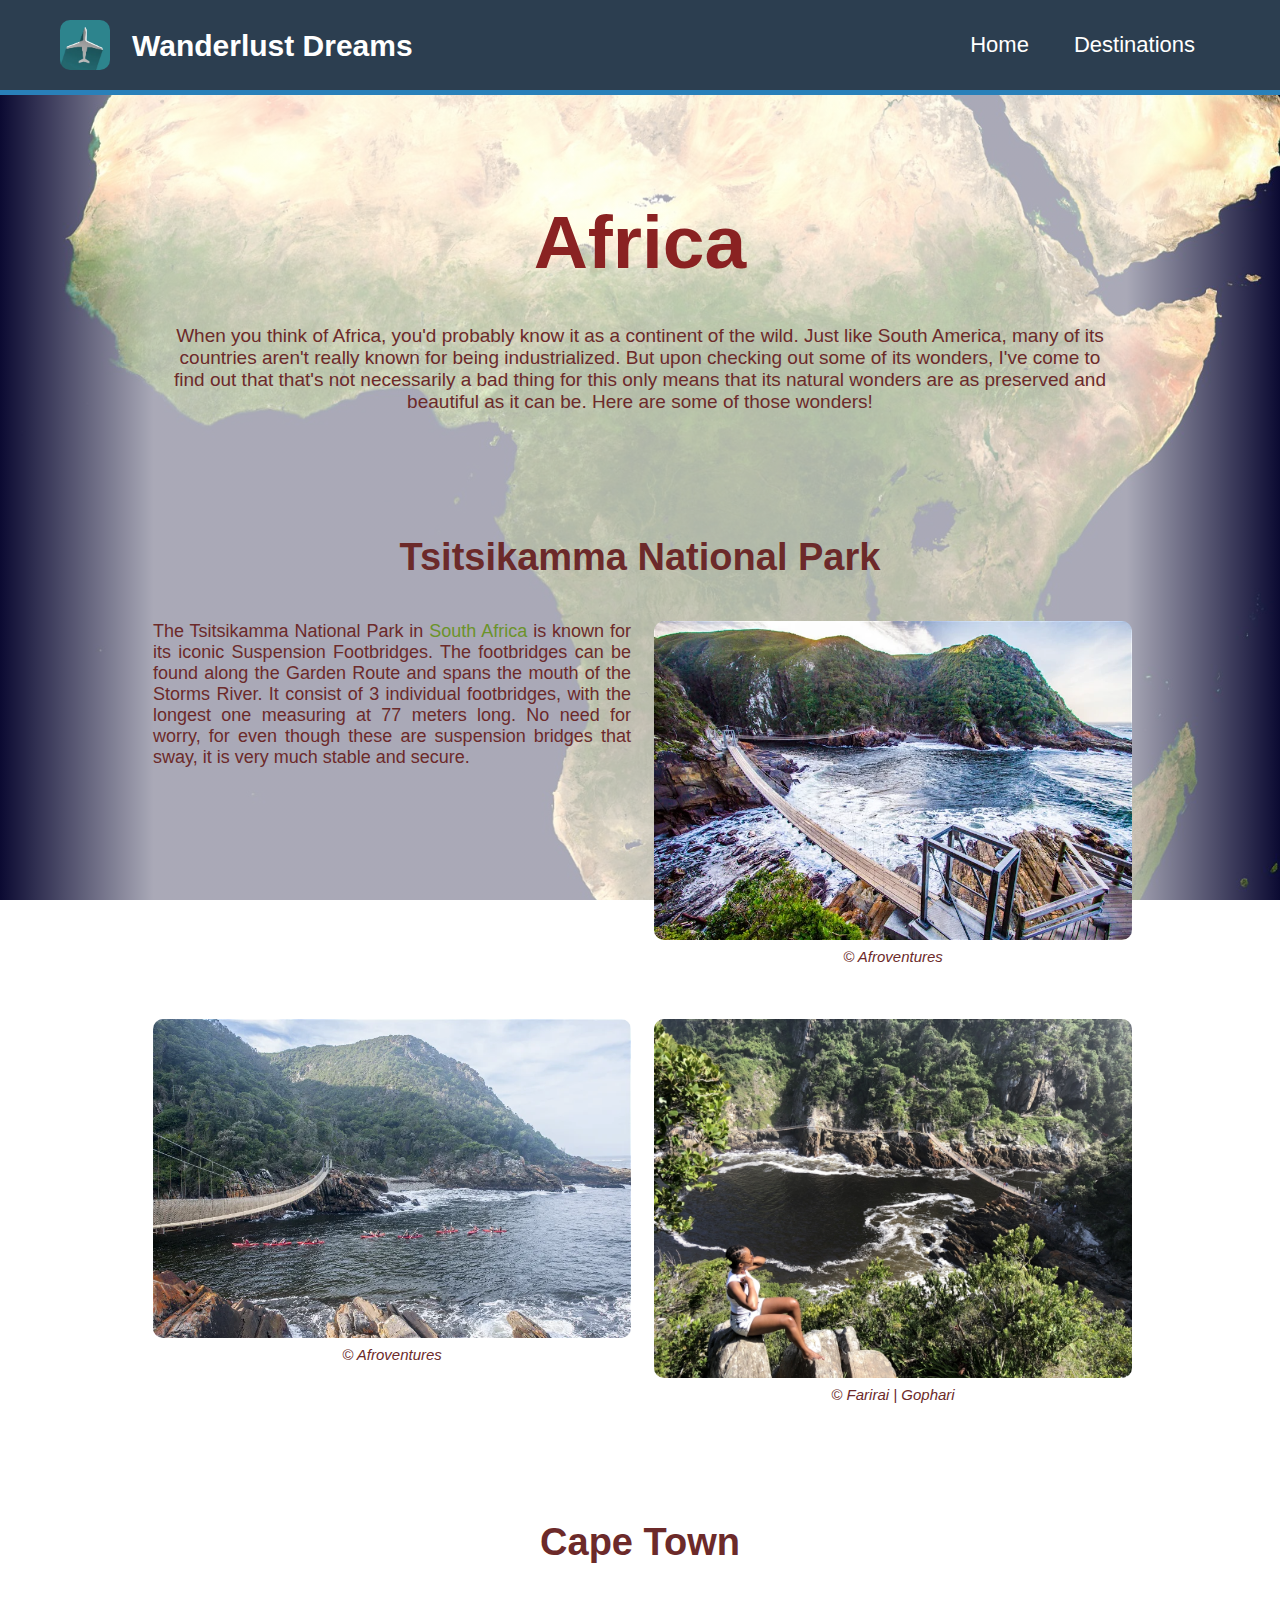
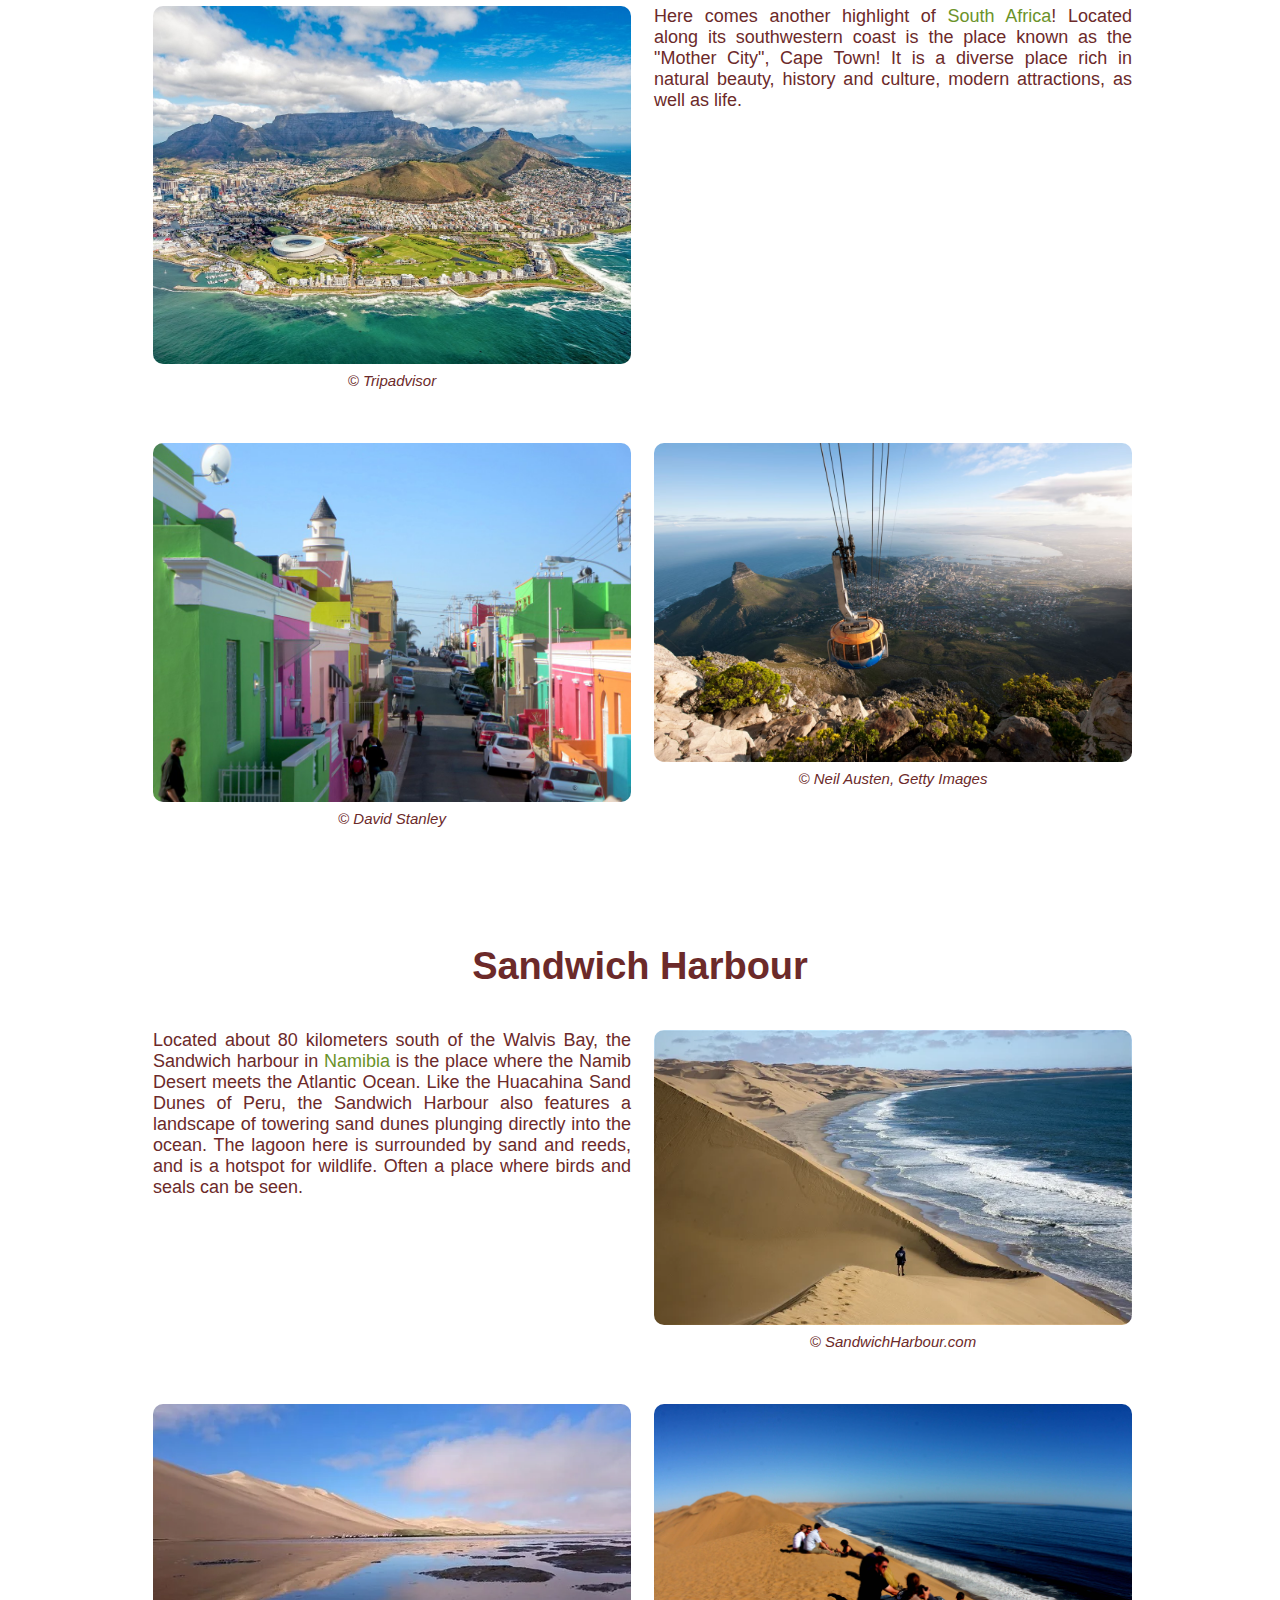
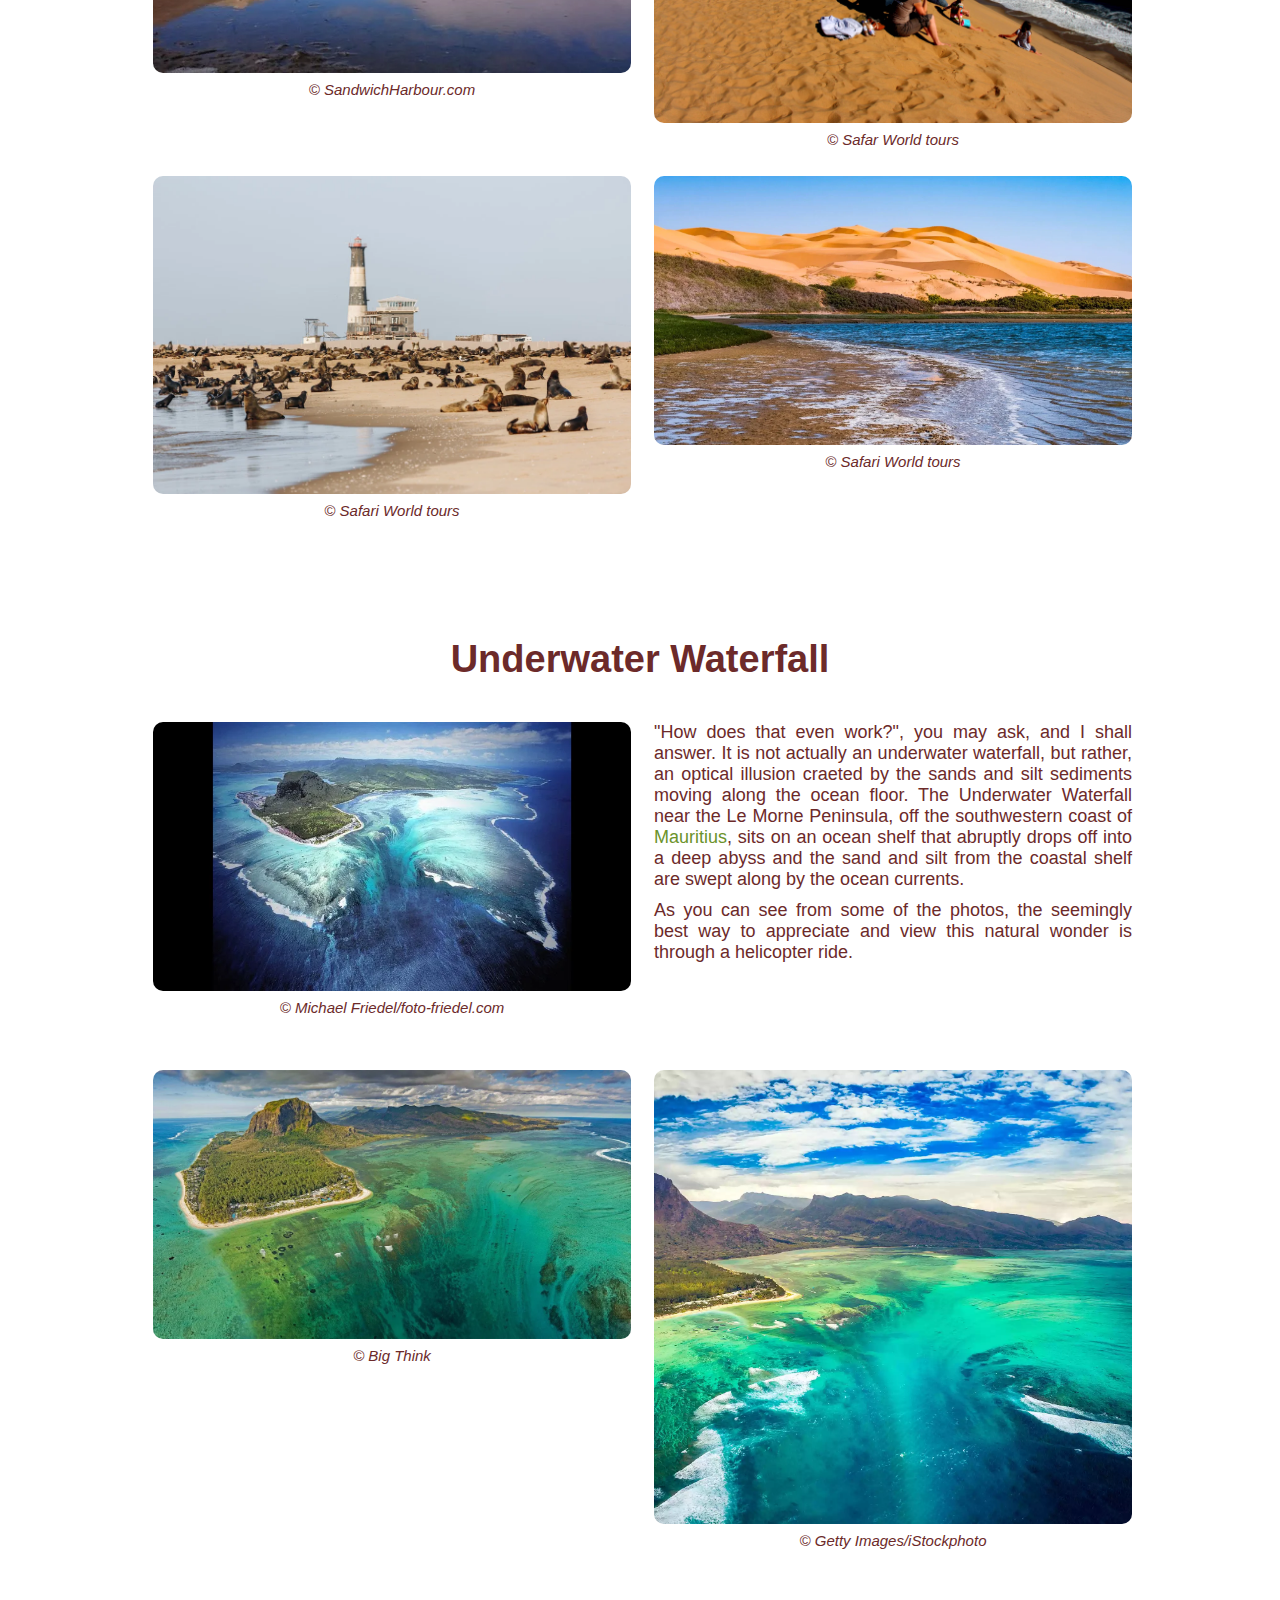
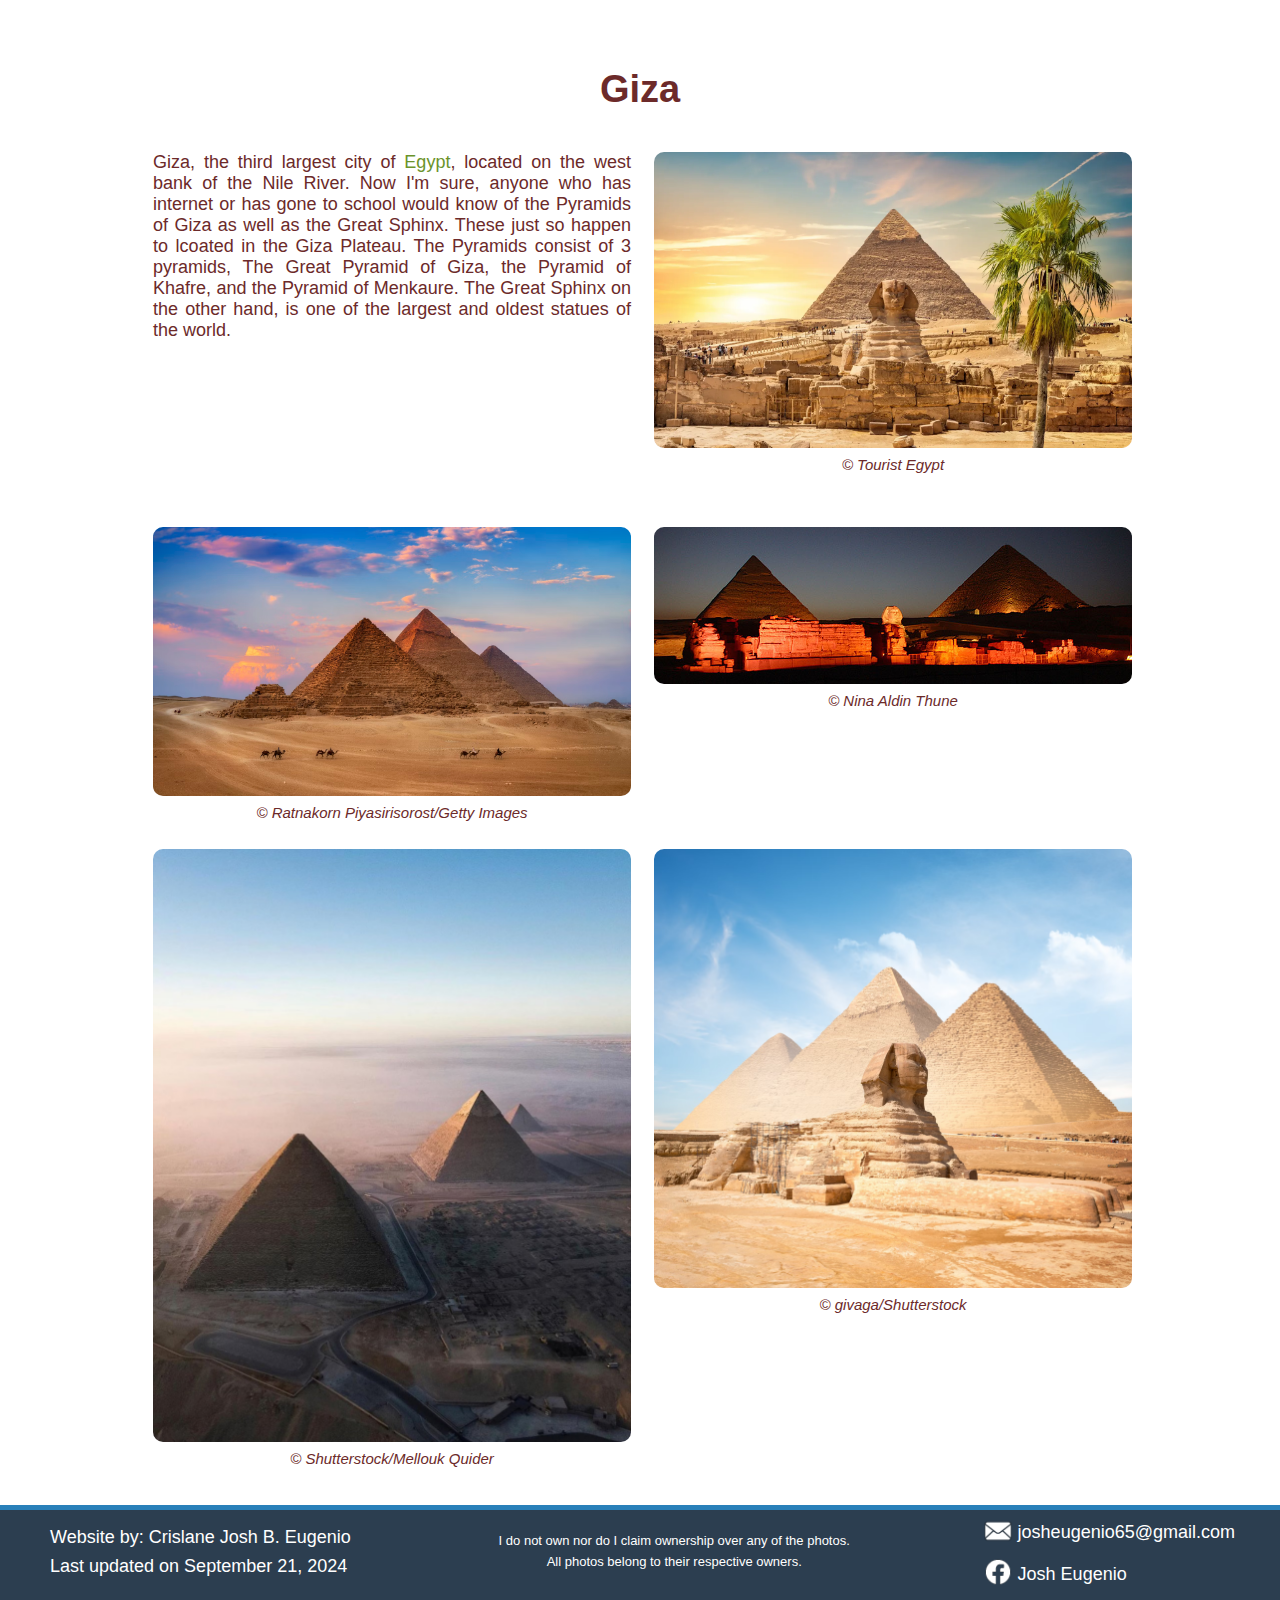
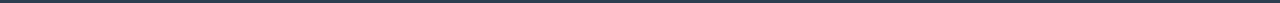
<file: AF.html>
<html>
    <head>
        <meta charset="UTF-8">
        <title>
            Wanderlust Dreams, Journeys Await: The Josh Eugenio Travel Bucketlist
        </title>
        <link rel="icon" type="image/x-icon" href="images/icon.ico">
        <link rel="stylesheet" href="stylesheet.css">
        <script src="dropdown.js" defer></script>
    </head>
    <body id="AF_background">
        <header>
            <nav>
                <div>
                    <img src="images/logo.png" alt="logo"> 
                    <p> Wanderlust Dreams </p>
                </div>
                <ul>
                    <li>
                        <a href="index.html" class="Home_a">
                            Home
                        </a>
                    </li>
                    <li class="dropdown" id="destinations"> Destinations 
                        <ul class="dropdown_content" id="dropdownMenu">
                            <a href="NA.html">
                                <li> North America </li>
                            </a>
                            <a href="SA.html">
                                <li> South America </li>
                            </a>
                            <a href="EU.html">
                                <li> Europe </li>    
                            </a>
                            <a href="AF.html">
                                <li> Africa </li>
                            </a>
                            <a href="AS.html">
                                <li> Asia </li>
                            </a>
                            <a href="OC.html">
                                <li> Oceania </li>
                            </a>
                            <a href="AN.html">
                                <li> Antarctica </li>
                            </a>
                        </ul>
                    </li>
                </ul>
            </nav>
        </header>

        <br> <br> 

        <table class="continent_introduction"> 
            <tr>
                <td>
                    <h1 style="font-size: 75px; color: rgb(138, 34, 34);"> 
                        Africa
                    </h1>

                    <p> 
                        When you think of Africa, you'd probably know it as a continent of the wild. Just 
                        like South America, many of its countries aren't really known for being 
                        industrialized. But upon checking out some of its wonders, I've come to find out 
                        that that's not necessarily a bad thing for this only means that its natural 
                        wonders are as preserved and beautiful as it can be. Here are some of those 
                        wonders!
                    </p>
                </td>
            </tr>
        </table>

        <br> <br>

        <h1> Tsitsikamma National Park </h1>

        <table class="destinations">
            <tr>
                <td>
                    <p>
                        The Tsitsikamma National Park in <em>South Africa</em> is known for its iconic 
                        Suspension Footbridges. The footbridges can be found along the Garden Route and spans 
                        the mouth of the Storms River. It consist of 3 individual footbridges, with the 
                        longest one measuring at 77 meters long. No need for worry, for even though these 
                        are suspension bridges that sway, it is very much stable and secure.
                    </p>
                </td>
                <td>
                    <img src="images/AF_images/Park/image1_Afroventures.jpeg" alt="Tsitsikamma National Park - Afroventures">
                    <p class="img_credits"> © Afroventures </p>
                </td>
            </tr>
            <tr>
                <table class="destinations">
                    <tr>
                        <td>
                            <img src="images/AF_images/Park/image2_Afroventures.jpeg" alt="Tsitsikamma National Park - Afroventures">
                            <p class="img_credits"> © Afroventures </p>
                        </td>
                        <td>
                            <img src="images/AF_images/Park/image3_Farirai_vslash_Gophari.jpeg" alt="Tsitsikamma National Park - Farirai | Gophari">
                            <p class="img_credits"> © Farirai | Gophari </p>
                        </td>
                    </tr>
                </table>
            </tr>
        </table>

        <br> <br>

        <h1> Cape Town </h1>

        <table class="destinations">
            <tr>
                <td>
                    <img src="images/AF_images/Cape/image1_Tripadvisor.jpg" alt="Cape Town - Tripadvisor">
                    <p class="img_credits"> © Tripadvisor </p>
                </td>
                <td>
                    <p>
                        Here comes another highlight of <em>South Africa</em>! Located along its 
                        southwestern coast is the place known as the "Mother City", Cape Town! It is a 
                        diverse place rich in natural beauty, history and culture, modern attractions, as 
                        well as life. 
                    </p>
                </td>
            </tr>
            <tr>
                <table class="destinations">
                    <tr>
                        <td>
                            <img src="images/AF_images/Cape/image2_David_Stanley.jpg" alt="Cape Town - David Stanley">
                            <p class="img_credits"> © David Stanley </p>
                        </td>
                        <td>
                            <img src="images/AF_images/Cape/image3_Neil_Austen_comma_Getty_Images.jpeg" alt="Cape Town - Neil Austen, Getty Images">
                            <p class="img_credits"> © Neil Austen, Getty Images </p>
                        </td>
                    </tr>
                </table>
            </tr>
        </table>    

        <br> <br>

        <h1> Sandwich Harbour </h1>

        <table class="destinations">
            <tr>
                <td>
                    <p>
                        Located about 80 kilometers south of the Walvis Bay, the Sandwich harbour in <em>
                        Namibia</em> is the place where the Namib Desert meets the Atlantic Ocean. Like 
                        the Huacahina Sand Dunes of Peru, the Sandwich Harbour also features a landscape
                        of towering sand dunes plunging directly into the ocean. The lagoon here is 
                        surrounded by sand and reeds, and is a hotspot for wildlife. Often a place where 
                        birds and seals can be seen.
                    </p>
                </td>
                <td>
                    <img src="images/AF_images/Sandwich/image1_Sandwich_Harbour_dot_com.jpeg" alt="Sandwich Harbour - SandwichHarbour.com">
                    <p class="img_credits"> © SandwichHarbour.com </p>
                </td>
            </tr>
            <tr>
                <table class="destinations">
                    <tr>
                        <td>
                            <img src="images/AF_images/Sandwich/image2_Sandwich_Harbour_dot_com.jpeg" alt="Sandwich Harbour - SandwichHarbour.com">
                            <p class="img_credits"> © SandwichHarbour.com </p>
                        </td>
                        <td>
                            <img src="images/AF_images/Sandwich/image3_Safar_World_Tours.jpg" alt="Sandwich Harbour - Safar World Tours">
                            <p class="img_credits"> © Safar World tours </p>
                        </td>
                    </tr>
                    <tr>
                        <td>
                            <img src="images/AF_images/Sandwich/image4_Safari_World_Tours.jpeg" alt="Sandwich Harbour - Safari World tours">
                            <p class="img_credits"> © Safari World tours </p>
                        </td>
                        <td>
                            <img src="images/AF_images/Sandwich/image5_Safari_World_Tours.jpeg" alt="Sandwich Harbour - Safari World tours">
                            <p class="img_credits"> © Safari World tours </p>
                        </td>
                    </tr>
                </table>
            </tr>
        </table>

        <br> <br>

        <h1> Underwater Waterfall </h1>

        <table class="destinations">
            <tr>
                <td>
                    <img src="images/AF_images/Waterfall/image1_Michael_Friedel_slash_foto-friedel_dot_com.jpeg" alt="Underwater Waterfall - Michael Friedel/foto-friedel.com">
                    <p class="img_credits"> © Michael Friedel/foto-friedel.com </p>
                </td>
                <td>
                    <p>
                        "How does that even work?", you may ask, and I shall answer. It is not actually 
                        an underwater waterfall, but rather, an optical illusion craeted by the sands 
                        and silt sediments moving along the ocean floor. The Underwater Waterfall near 
                        the Le Morne Peninsula, off the southwestern coast of <em>Mauritius</em>, sits on
                        an ocean shelf that abruptly drops off into a deep abyss and the sand and silt 
                        from the coastal shelf are swept along by the ocean currents.  
                    </p>
                    <p>
                        As you can see from some of the photos, the seemingly best way to appreciate and 
                        view this natural wonder is through a helicopter ride.
                    </p>
                </td>
            </tr>
            <tr>
                <table class="destinations">
                    <tr>
                        <td>
                            <img src="images/AF_images/Waterfall/image2_Big_Think.jpeg" alt="Underwater Waterfall - Big Think">
                            <p class="img_credits"> © Big Think </p>
                        </td>
                        <td>
                            <img src="images/AF_images/Waterfall/image3_Getty_Images_slash_iStockphoto.jpeg" alt="Underwater Waterfall - Getty Images/iStockphoto">
                            <p class="img_credits"> © Getty Images/iStockphoto </p>
                        </td>
                    </tr>
                </table>
            </tr>
        </table>
        
        <br> <br>

        <h1> Giza </h1>

        <table class="destinations">
            <tr>
                <td>
                    <p>
                        Giza, the third largest city of <em>Egypt</em>, located on the west bank of the 
                        Nile River. Now I'm sure, anyone who has internet or has gone to school would 
                        know of the Pyramids of Giza as well as the Great Sphinx. These just so happen to 
                        lcoated in the Giza Plateau. The Pyramids consist of 3 pyramids, The Great Pyramid 
                        of Giza, the Pyramid of Khafre, and the Pyramid of Menkaure. The Great Sphinx on 
                        the other hand, is one of the largest and oldest statues of the world.
                    </p>
                </td>
                <td>
                    <img src="images/AF_images/Giza/image1_Tourist_Egypt.jpeg" alt="Giza - Tourist Egypt">
                    <p class="img_credits"> © Tourist Egypt </p>
                </td>
            </tr>
            <tr>
                <table class="destinations">
                    <tr>
                        <td>
                            <img src="images/AF_images/Giza/image2_Ratnakorn_Piyasirisorost_slash_Getty_Images.jpeg" alt="Giza - Ratnakorn Piyasirisorost/Getty Images">
                            <p class="img_credits"> © Ratnakorn Piyasirisorost/Getty Images </p>
                        </td>
                        <td>
                            <img src="images/AF_images/Giza/image5_Nina_Aldin_Thune.jpg" alt="Giza - Nina Aldin Thune">
                            <p class="img_credits"> © Nina Aldin Thune </p>
                        </td>
                    </tr>
                    <tr>
                        <td>
                            <img src="images/AF_images/Giza/image4_Shutterstock_slash_Mellouk_Quider.jpeg" alt="Giza - Shutterstock/Mellouk Quider">
                            <p class="img_credits"> © Shutterstock/Mellouk Quider </p>
                        </td>
                        <td>
                            <img src="images/AF_images/Giza/image3_ givaga_slash_Shutterstock.jpeg" alt="Giza - givaga/Shutterstock">
                            <p class="img_credits"> © givaga/Shutterstock </p>
                        </td>
                    </tr>
                </table>
            </tr>
        </table>

        <footer>
            <p>
                Website by: Crislane Josh B. Eugenio <br> Last updated on September 21, 2024
            </p>
            <p class="footer_credits"> 
                I do not own nor do I claim ownership over any of the photos. <br> All photos belong to 
                their respective owners.
            </p>
            <ul>
                <li><a href ="mailto:josheugenio65@gmail.com" target="_blank">
                    <img src ="images/email.png" style ="width: 30px;">
                    <p> josheugenio65@gmail.com</p>
                </a></li>
                <li><a href ="https://www.facebook.com/crislanejosh.eugenio" target="_blank">
                    <img src ="images/facebook.png" style ="width: 30px;">
                    <p> Josh Eugenio</p>
                </a></li>
            </ul>
        </footer>
    </body>
</html>
</file>
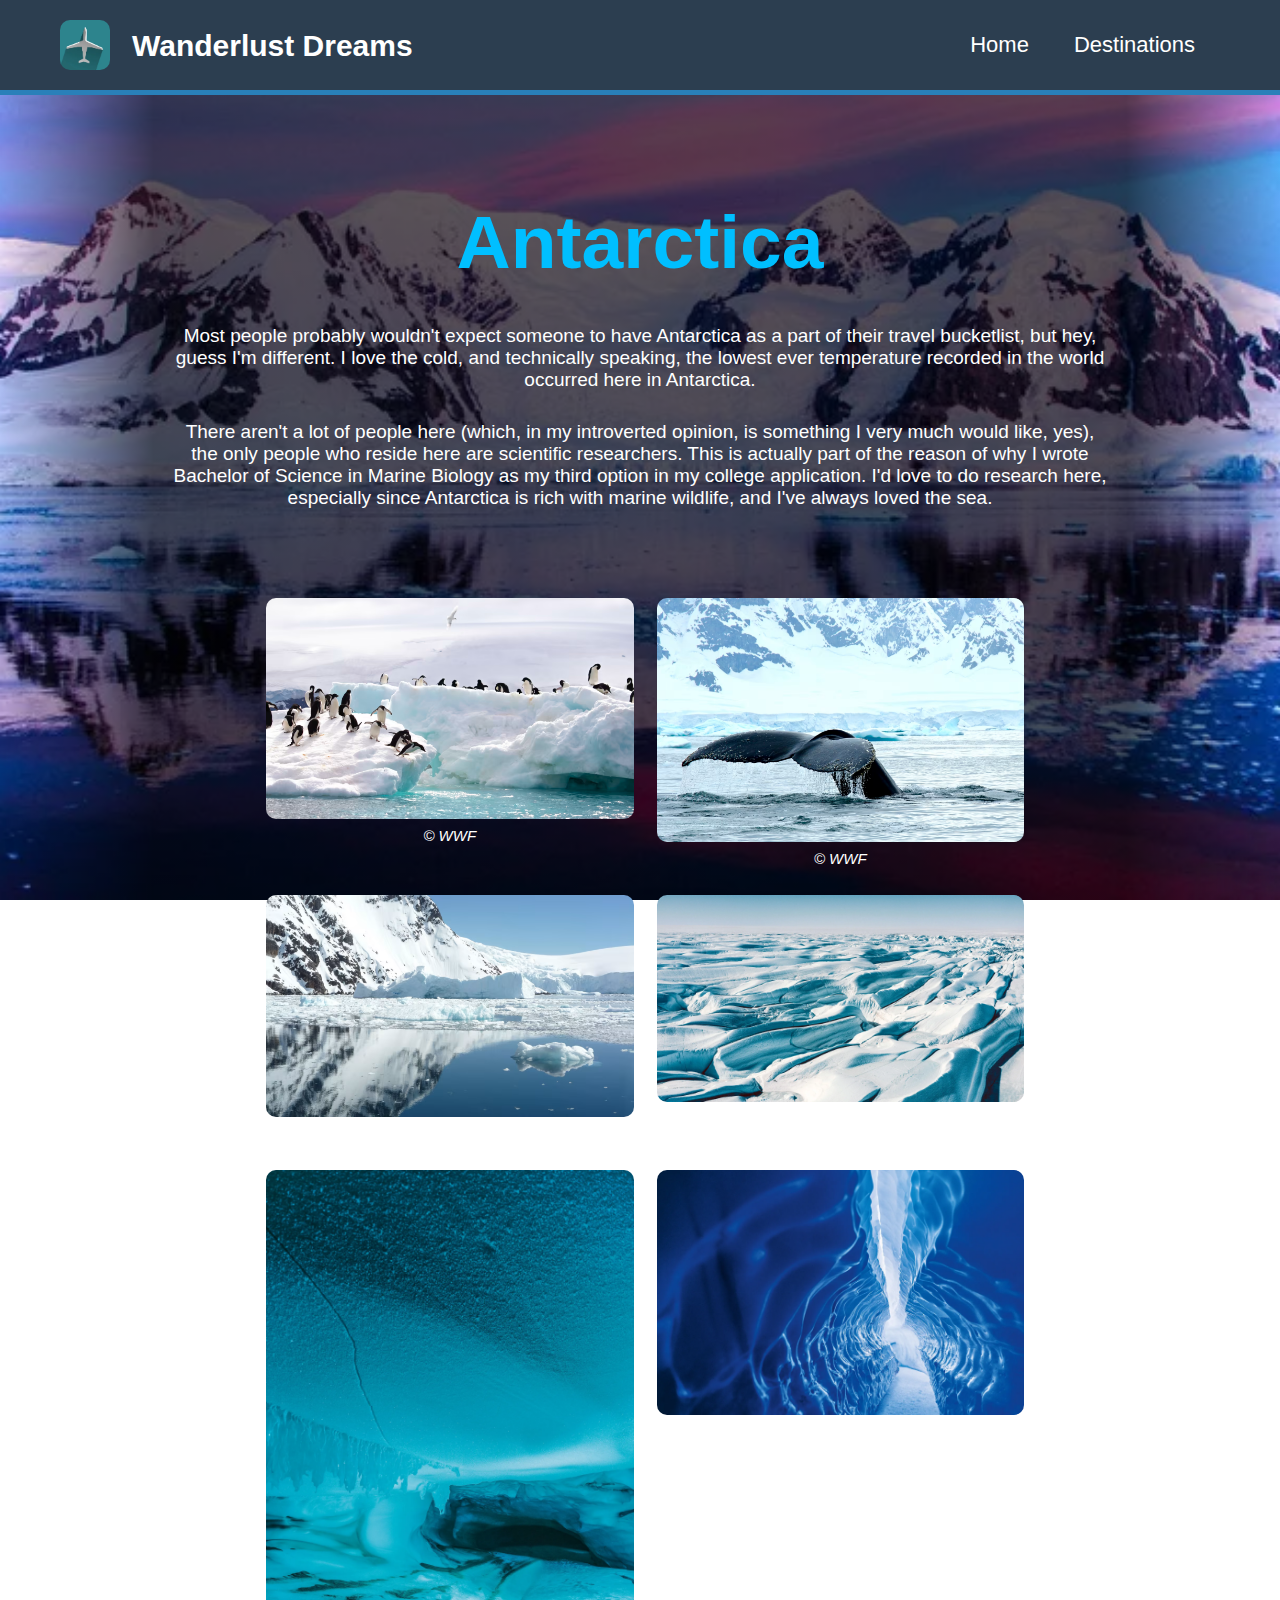
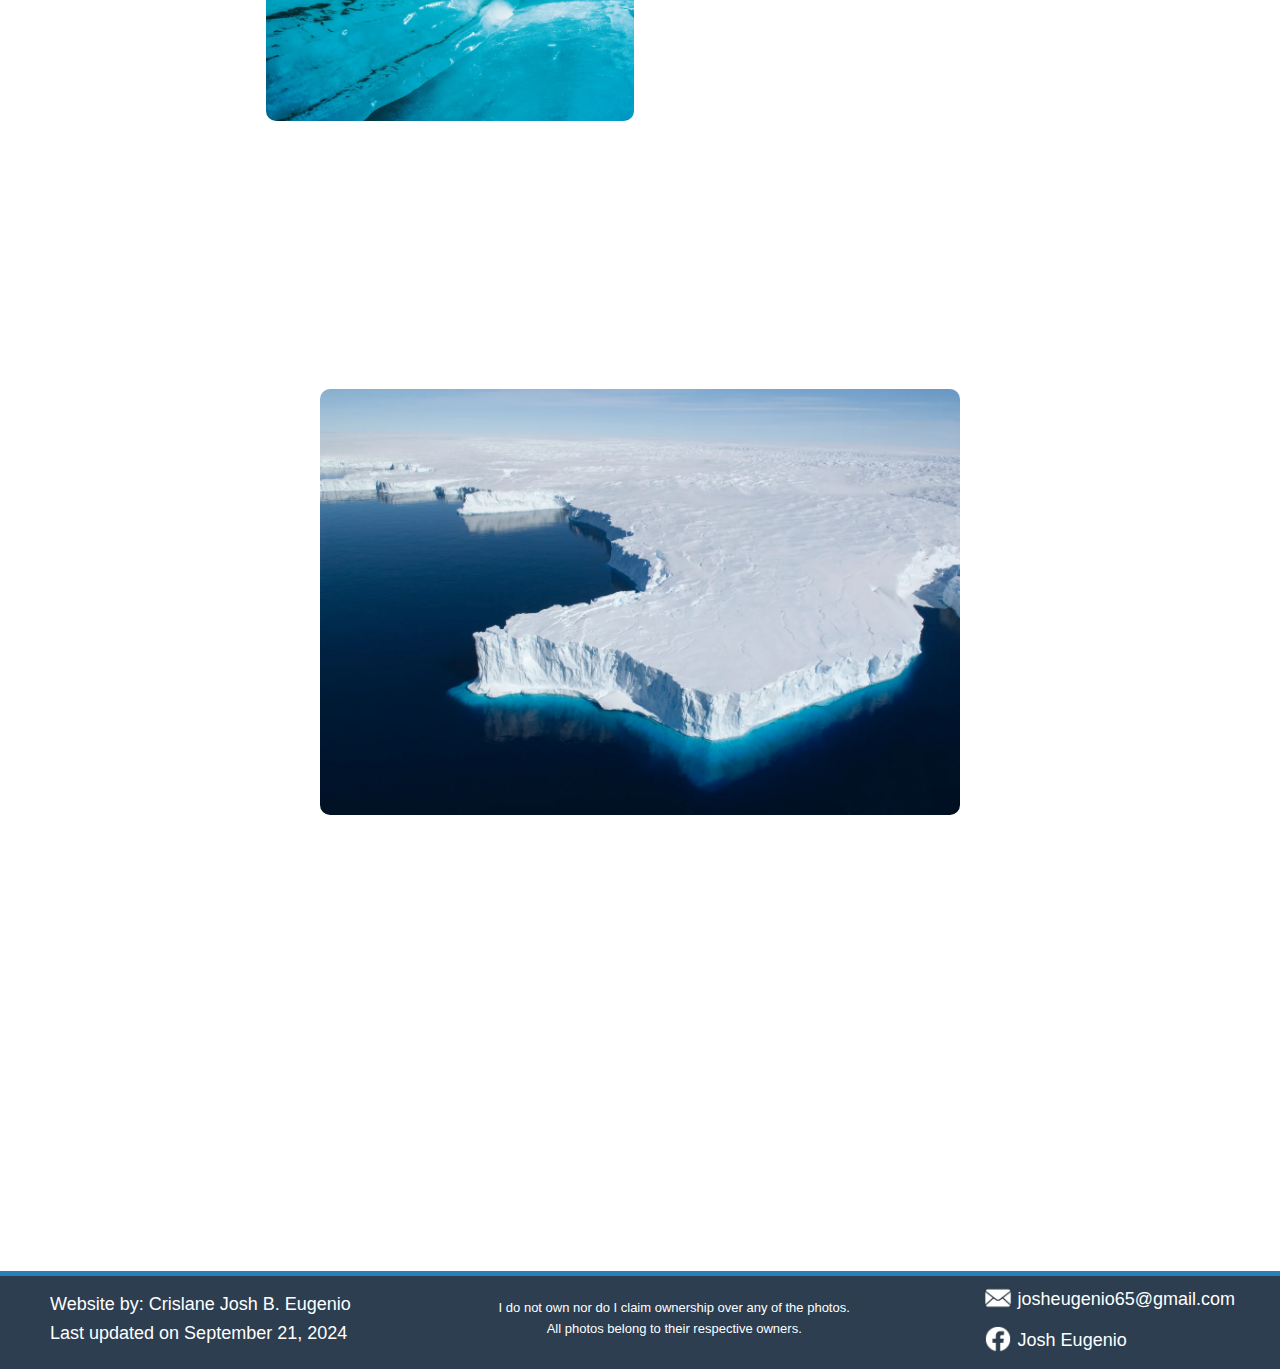
<file: AN.html>
<html>
    <head>
        <meta charset="UTF-8">
        <title>
            Wanderlust Dreams, Journeys Await: The Josh Eugenio Travel Bucketlist
        </title>
        <link rel="icon" type="image/x-icon" href="images/icon.ico">
        <link rel="stylesheet" href="stylesheet.css">
        <script src="dropdown.js" defer></script>
    </head>

    <body id="AN_background">
        <header>
            <nav>
                <div>
                    <img src="images/logo.png" alt="logo"> 
                    <p> Wanderlust Dreams </p>
                </div>
                <ul>
                    <li>
                        <a href="index.html" class="Home_a">
                            Home
                        </a>
                    </li>
                    <li class="dropdown" id="destinations"> Destinations 
                        <ul class="dropdown_content" id="dropdownMenu">
                            <a href="NA.html">
                                <li> North America </li>
                            </a>
                            <a href="SA.html">
                                <li> South America </li>
                            </a>
                            <a href="EU.html">
                                <li> Europe </li>    
                            </a>
                            <a href="AF.html">
                                <li> Africa </li>
                            </a>
                            <a href="AS.html">
                                <li> Asia </li>
                            </a>
                            <a href="OC.html">
                                <li> Oceania </li>
                            </a>
                            <a href="AN.html">
                                <li> Antarctica </li>
                            </a>
                        </ul>
                    </li>
                </ul>
            </nav>
        </header>

        <br> <br> 

        <table class="continent_introduction"> 
            <tr>
                <td>
                    <h1 style="font-size: 75px; color: deepskyblue;"> 
                        Antarctica
                    </h1>

                    <p> 
                        Most people probably wouldn't expect someone to have Antarctica as a part of their 
                        travel bucketlist, but hey, guess I'm different. I love the cold, and technically 
                        speaking, the lowest ever temperature recorded in the world occurred here in 
                        Antarctica. 
                    </p>
                    <p>
                        There aren't a lot of people here (which, in my introverted opinion, is something 
                        I very much would like, yes), the only people who reside here are scientific 
                        researchers. This is actually part of the reason of why I wrote Bachelor of Science 
                        in Marine Biology as my third option in my college application. I'd love to do 
                        research here, especially since Antarctica is rich with marine wildlife, and I've 
                        always loved the sea.
                    </p>
                </td>
            </tr>
        </table>

        <table class="destinations">
            <tr>
                <td>
                    <table class="destinations">
                        <tr>
                            <td>
                                <img src="images/AN_images/image1_WWF.jpeg" alt="Antarctica - WWF">
                                <p class="img_credits"> © WWF </p>
                            </td>
                            <td>
                                <img src="images/AN_images/image2_WWF.jpeg" alt="Antarctica - WWF">
                                <p class="img_credits"> © WWF </p>
                            </td>
                        </tr>
                        <tr>
                            <td>
                                <img src="images/AN_images/image3_Greg_&_Kate Bourne_slash_WWF_dash_Aus.jpeg" alt="Antarctica - Greg & Kate Bourne/WWF - Aus">
                                <p class="img_credits"> © Greg & Kate Bourne/WWF - Aus </p>
                            </td>
                            <td>
                                <img src="images/AN_images/image4_Tom _Parker.jpeg" alt="Antarctica - Tom Parker">
                                <p class="img_credits"> © Tom Parker </p>
                            </td>
                        </tr>
                        <tr>
                            <td>
                                <img src="images/AN_images/image5_Tom _Parker.jpeg" alt="Antarctica - Tom Parker">
                                <p class="img_credits"> © Tom Parker </p>
                            </td>
                            <td>
                                <img src="images/AN_images/image6_Tom _Parker.jpeg" alt="Antarctica - Tom Parker">
                                <p class="img_credits"> © Tom Parker </p>
                            </td>
                        </tr>
                    </table>
                </td>
            </tr>
        </table>

        <div class="continent_introduction">
            <p> 
                There is a serious problem however, with the rapid advancement of technology and the 
                advent of modernization, humanity releases its effects out into the planet's atmosphere. 
                And we've all heard of global warming right? It's very much real and it's what's causing 
                the intense climate change, an effect that Antarctica feels very greatly. The continent of 
                ice and cold now feels the heat of our greed, and due to it, the ice of Antarctica melts. 
            </p>
        </div>

        <br>

        <div id="melting_container">
            <img src="images/AN_images/image7_Will_Salter_slash_Getty_Images.jpeg" alt="Antarctica - Will Salter/Getty Images">
            <p class="img_credits"> © Will Salter/Getty Images </p>
        </div>

        
        <div class="continent_introduction">
            <p> 
                We must remember that our actions have consequences, even the littlest ones can pile on 
                top of another until it all culminates to one big, uncontrollable, global catastrophe.
                Let's not get to that point. Exercise caution and cleanliness, that candy wrapper that 
                you have, yes, you can just put it in your pocket until you find a suitable trash can or
                bin to dispose it in, it's not hard, let's not be lazy.  
            </p>
            <p>
                The trees are an integral part of our environment and is one of the factors that can 
                affect our atmosphere. Protect them, and if you can, plant more of them. Just as said in 
                the Hamilton Musical, "What is a legacy? It's planting seeds in a garden you'll never get
                to see." The effects may not be immediate and there's a possibility that it may take 
                decades or centuries to have noticeable effects, but there will be. That will be your 
                legacy. 
            </p>
            <p>
                Help protect our environment, so that someday, not only will I be able to enjoy the 
                wonders of this world, you will too!
            </p>
        </div>

        <br> <br>

        <footer>
            <p>
                Website by: Crislane Josh B. Eugenio <br> Last updated on September 21, 2024
            </p>
            <p class="footer_credits"> 
                I do not own nor do I claim ownership over any of the photos. <br> All photos belong to 
                their respective owners.
            </p>
            <ul>
                <li><a href ="mailto:josheugenio65@gmail.com" target="_blank">
                    <img src ="images/email.png" style ="width: 30px;">
                    <p> josheugenio65@gmail.com</p>
                </a></li>
                <li><a href ="https://www.facebook.com/crislanejosh.eugenio" target="_blank">
                    <img src ="images/facebook.png" style ="width: 30px;">
                    <p> Josh Eugenio</p>
                </a></li>
            </ul>
        </footer>
    </body>
</html>
</file>
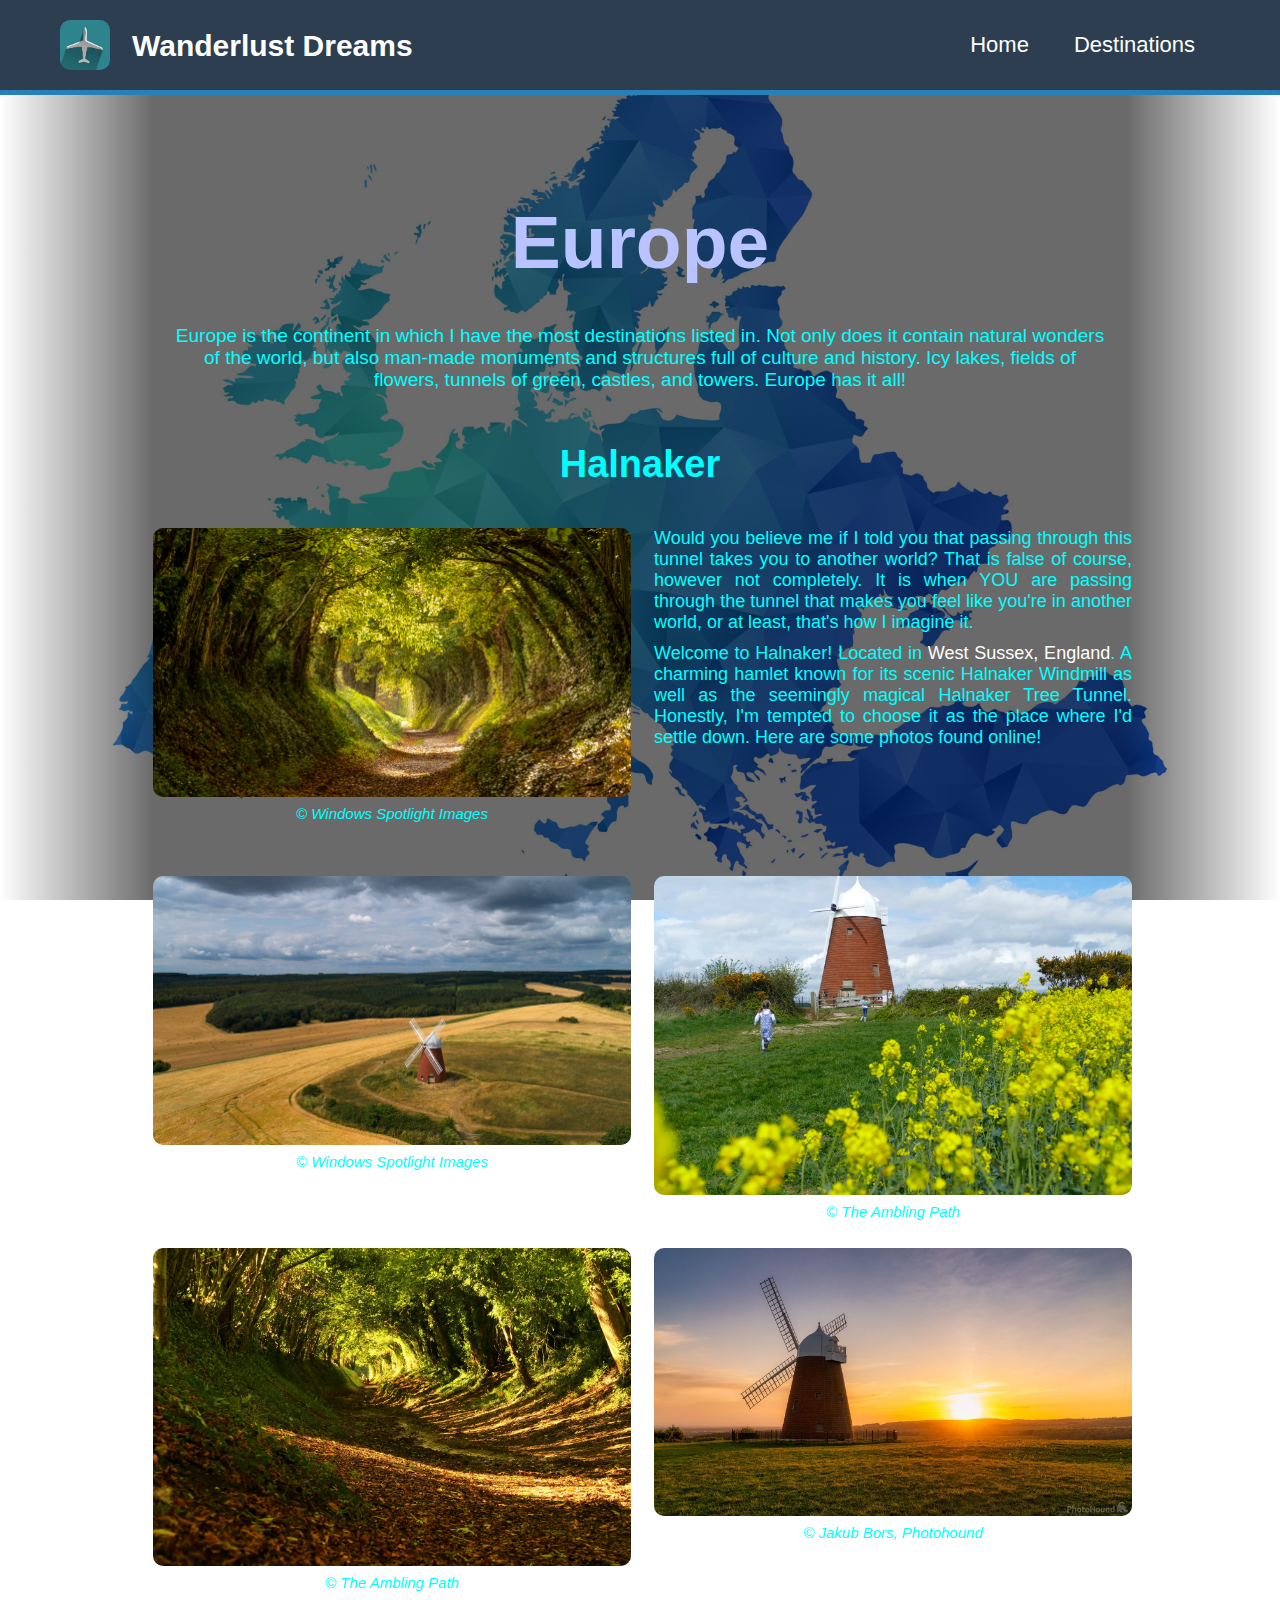
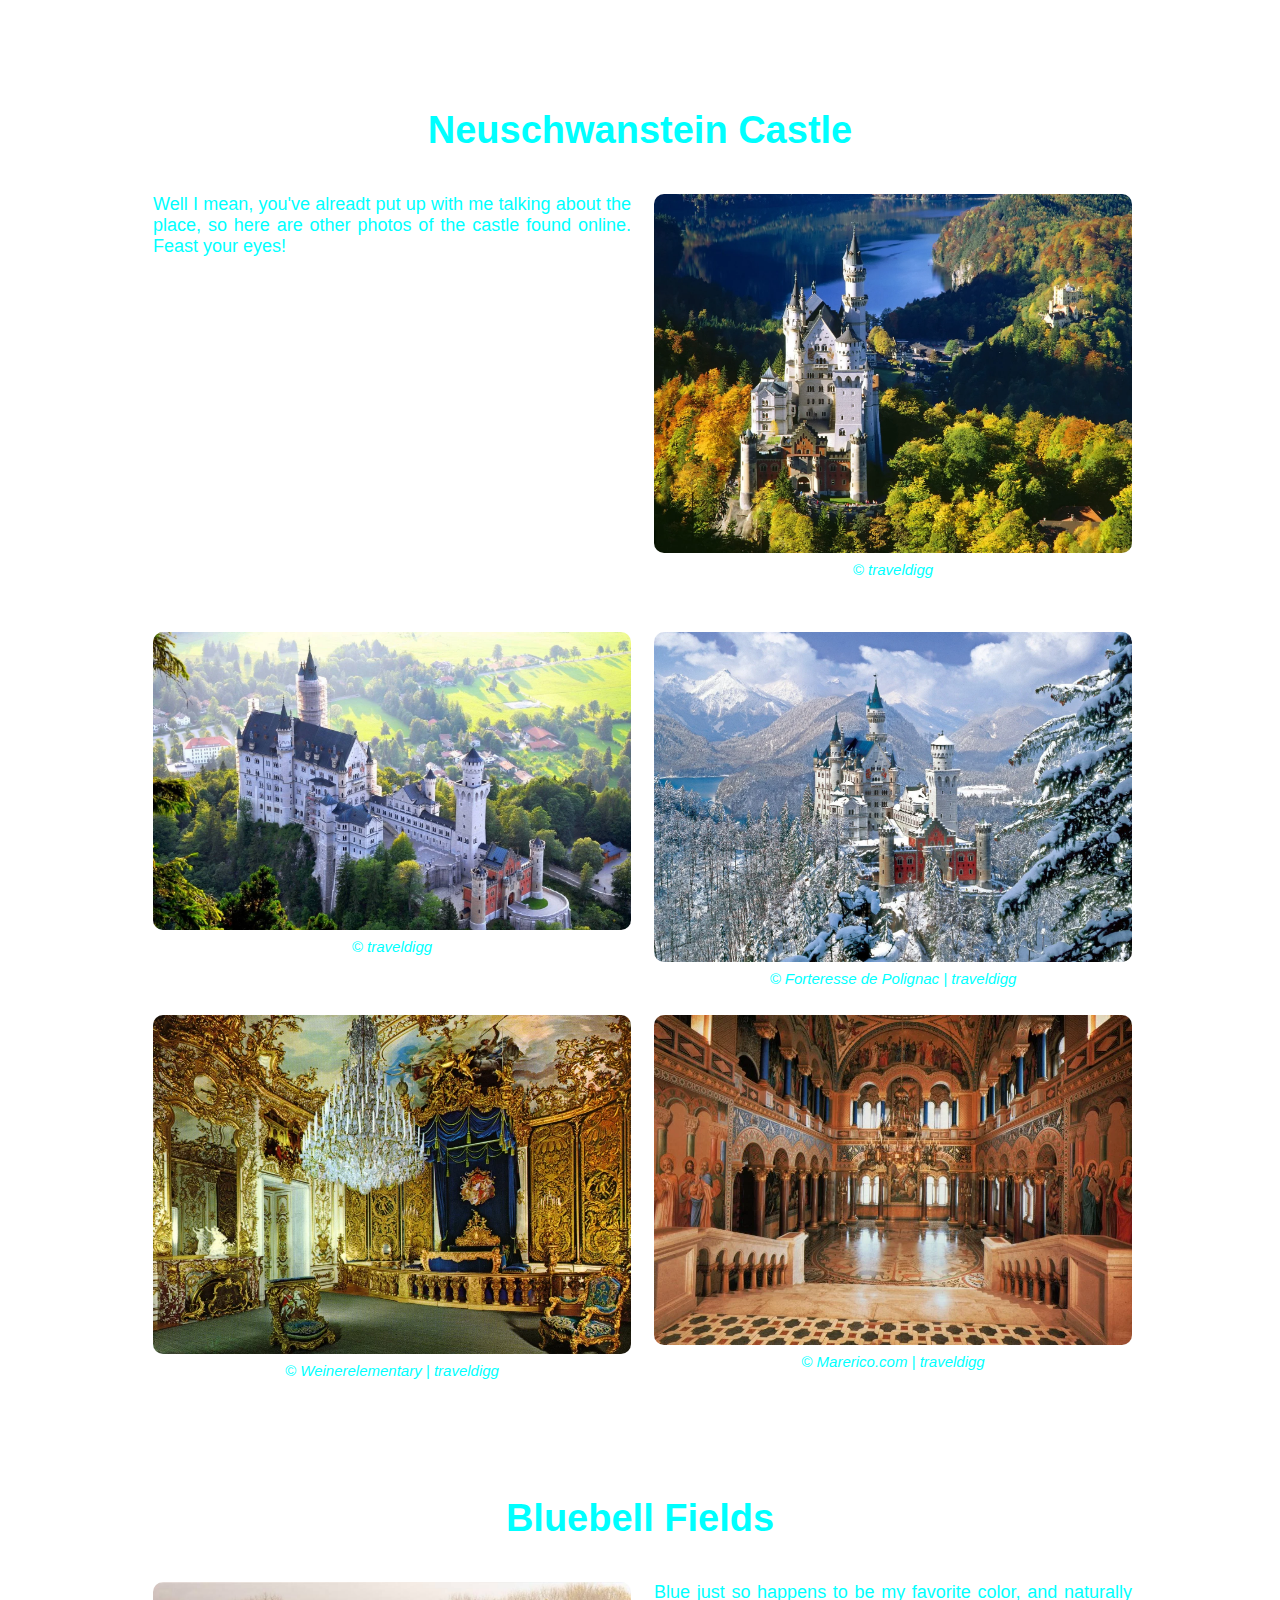
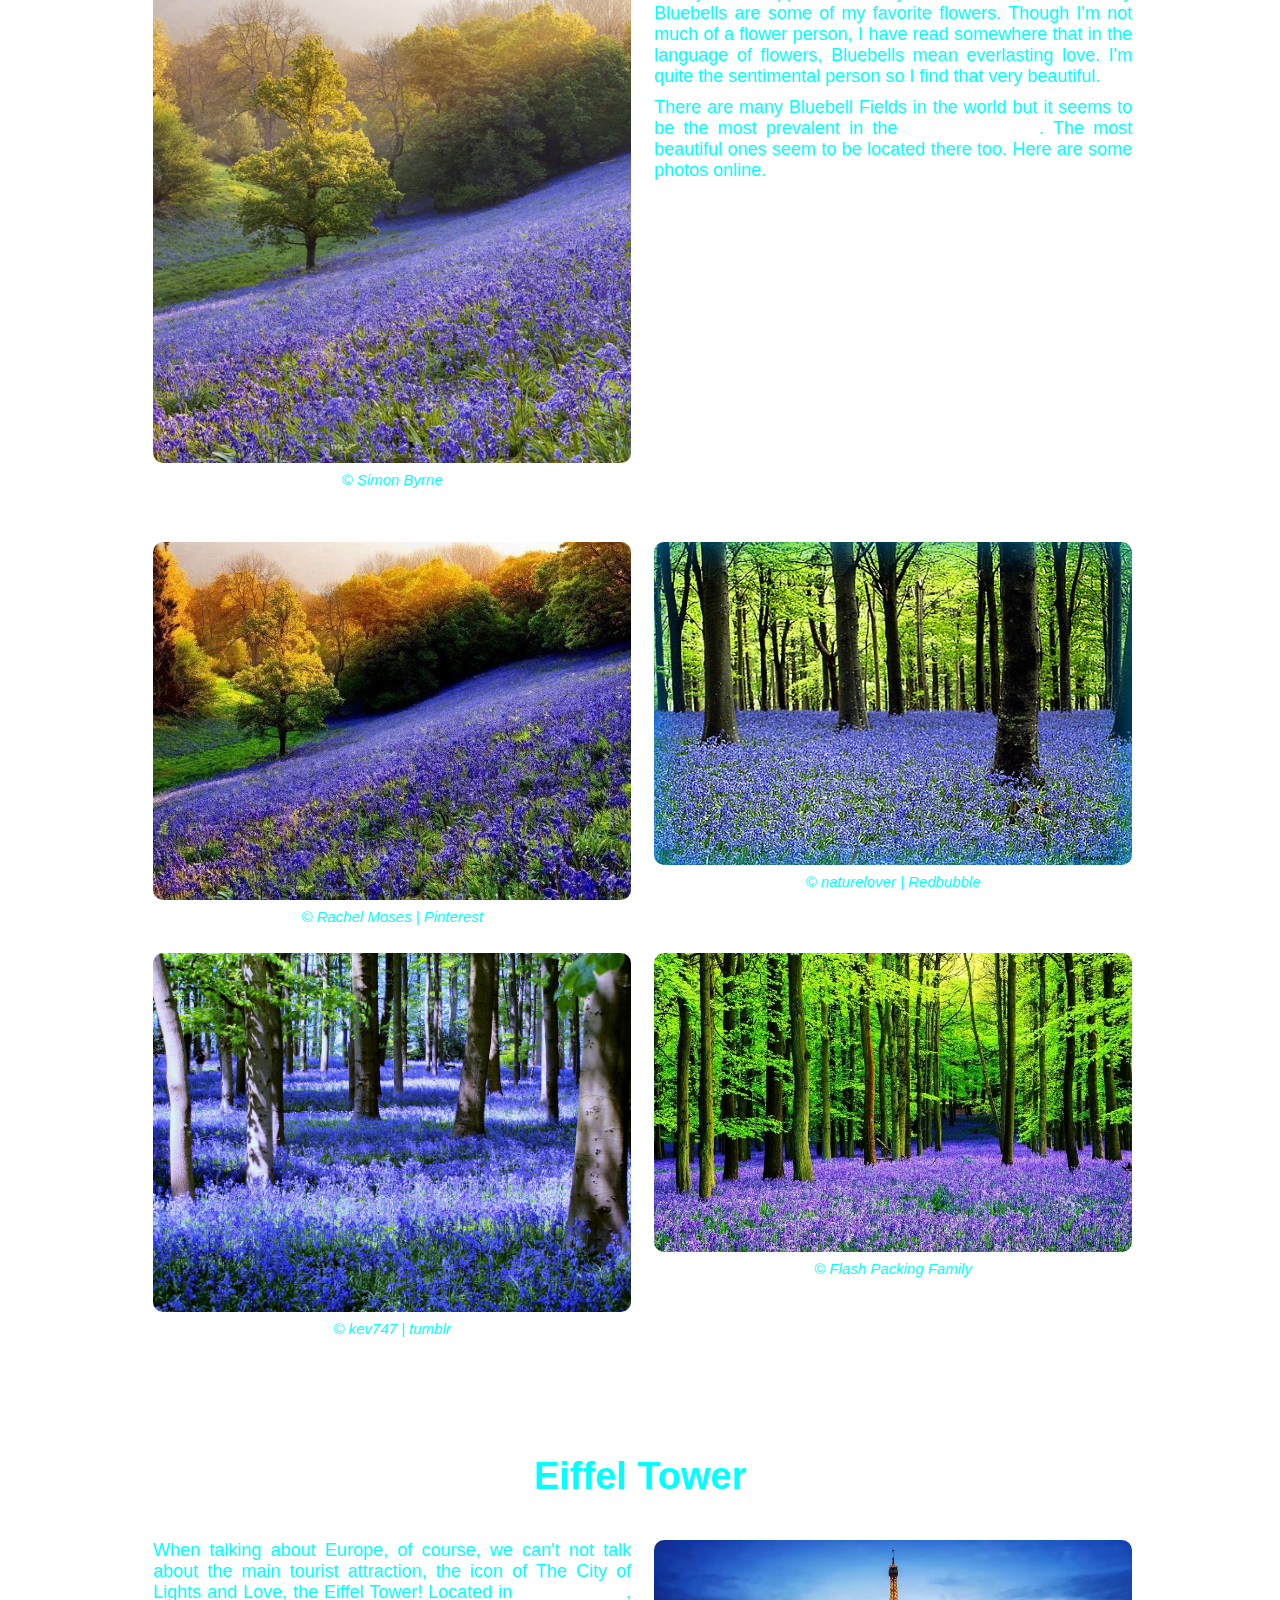
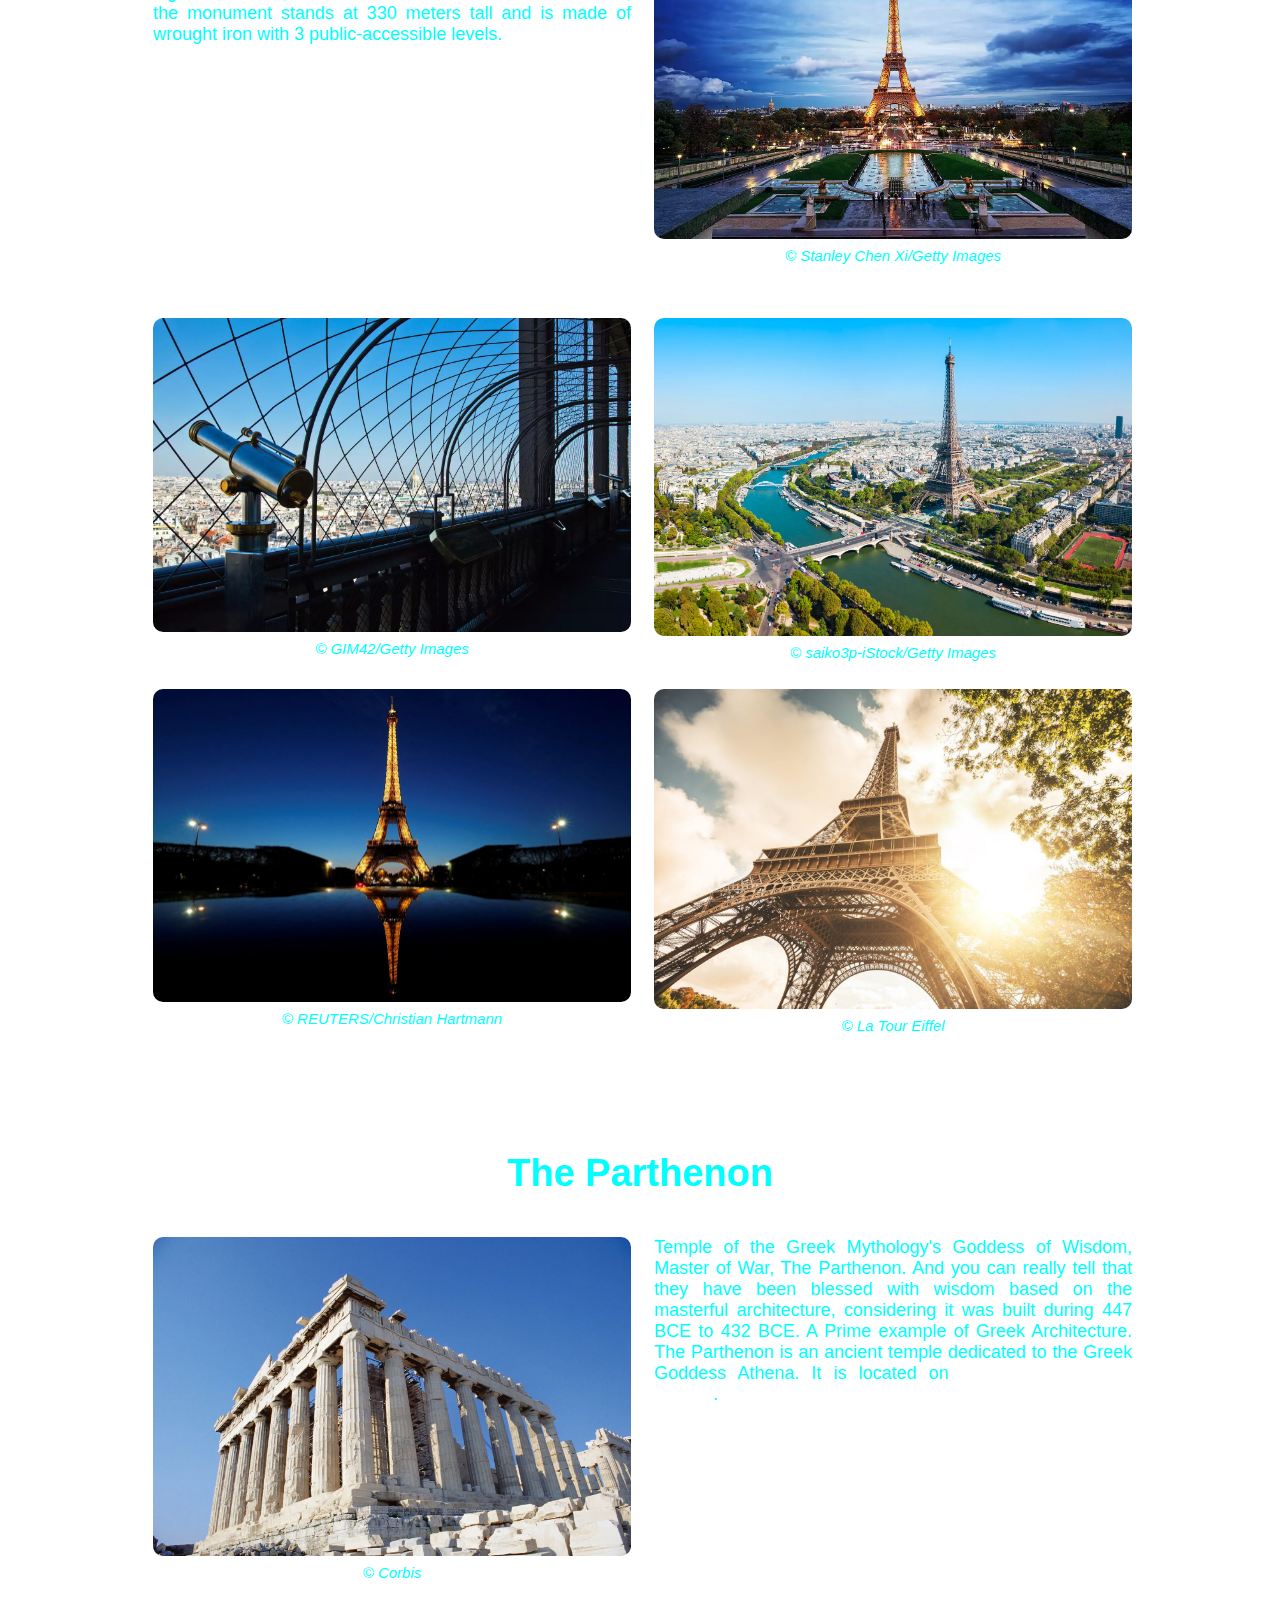
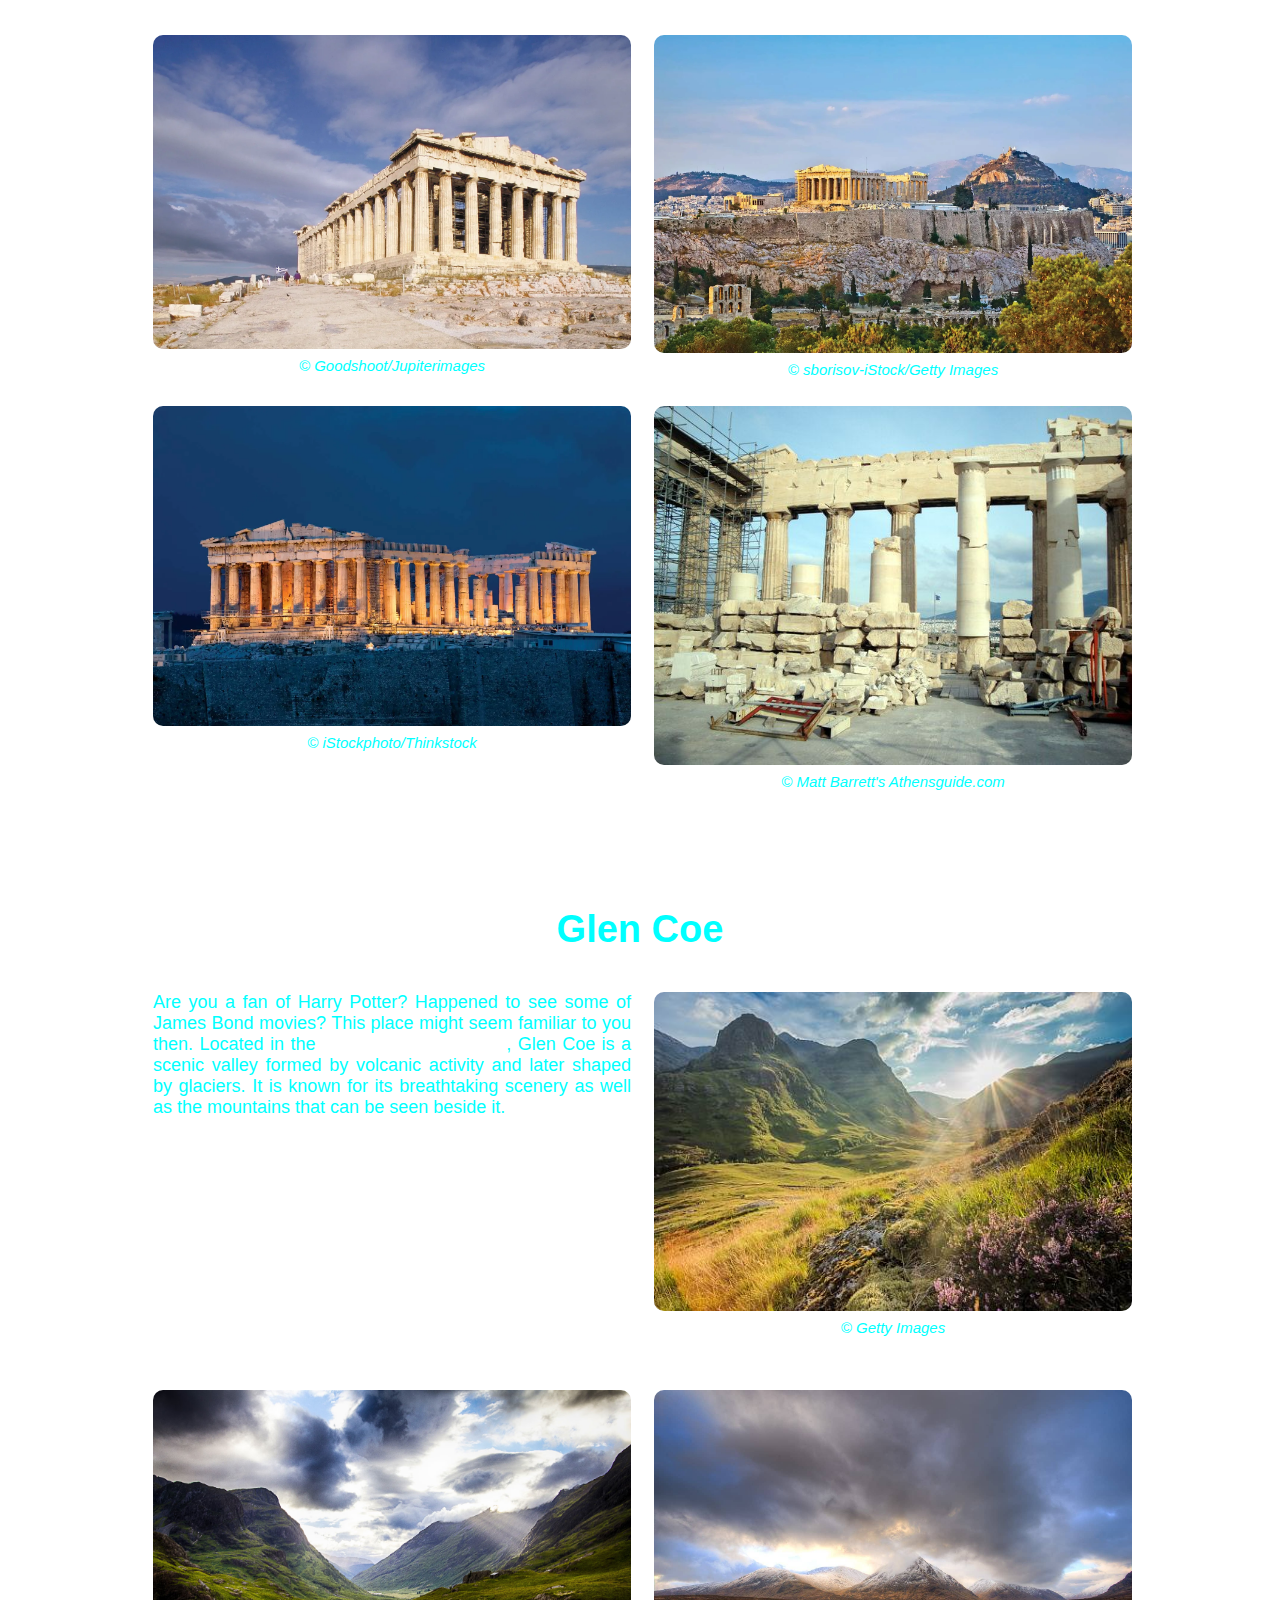
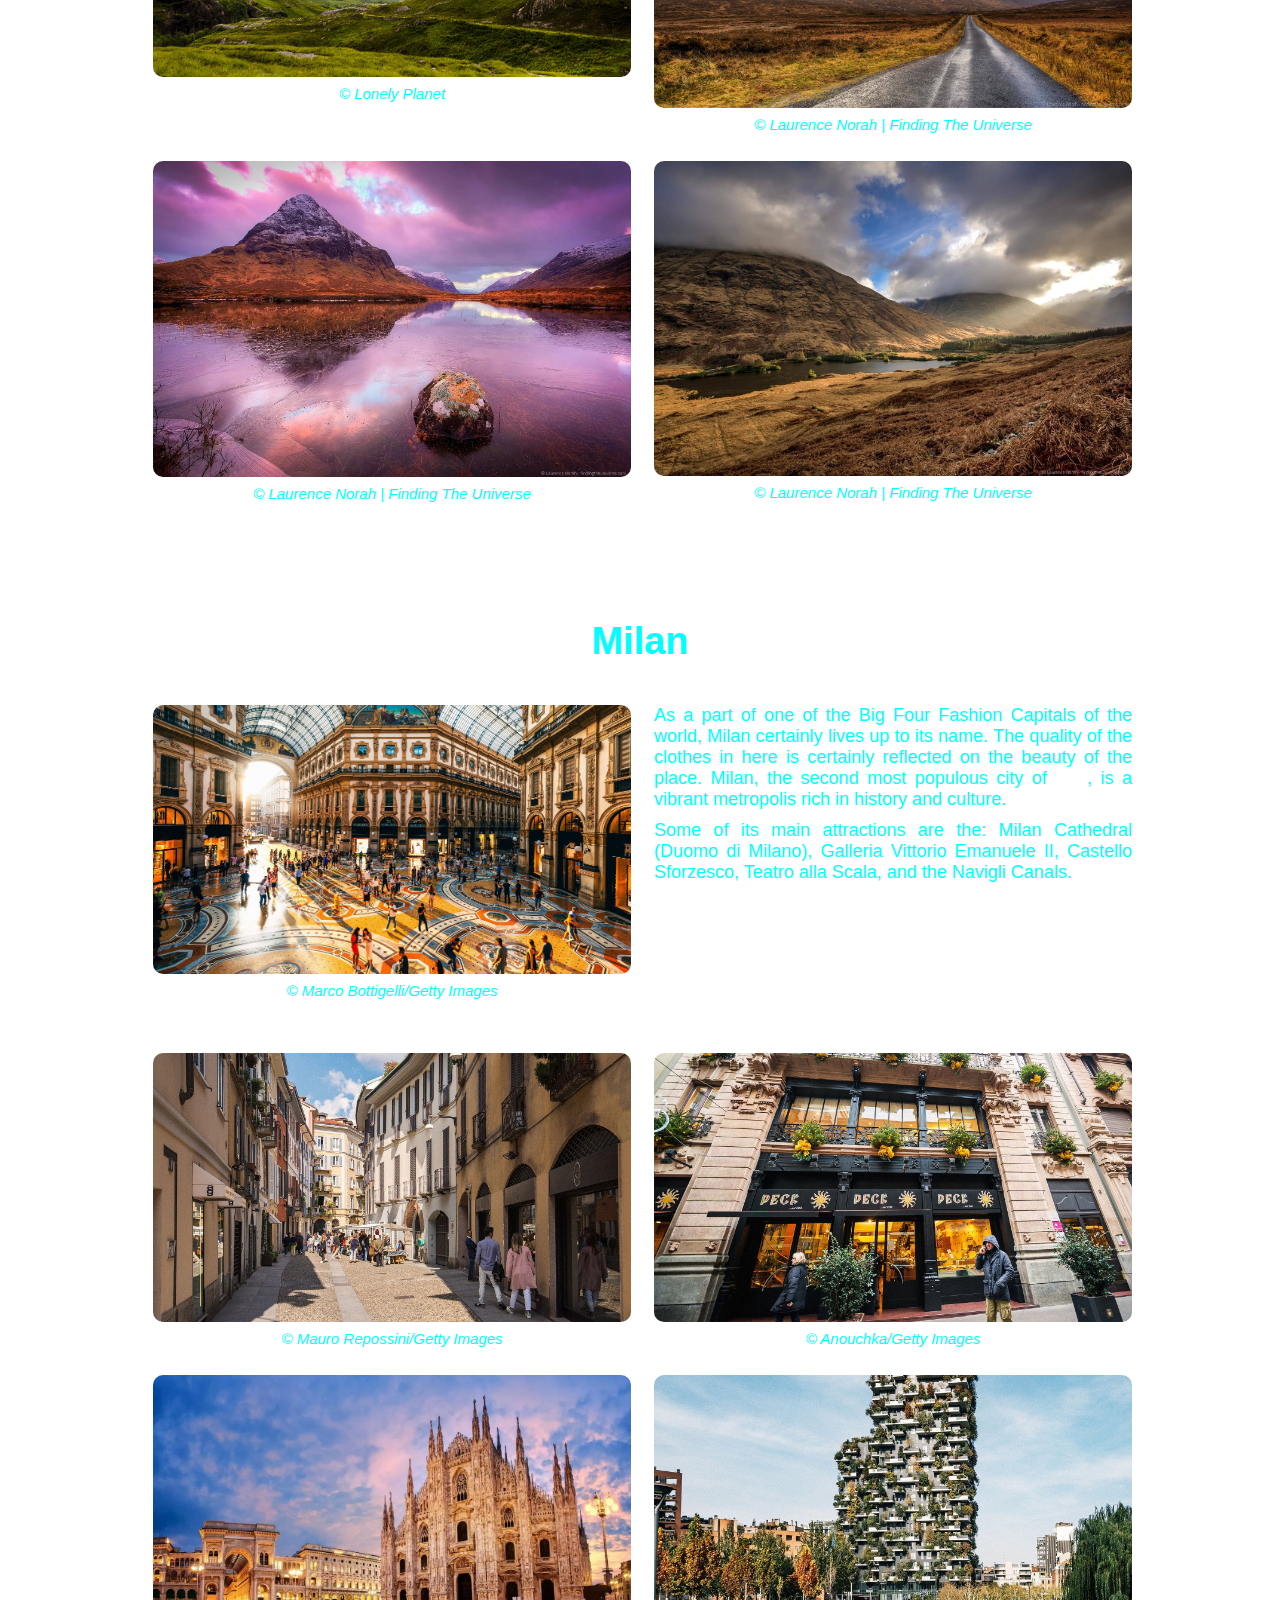
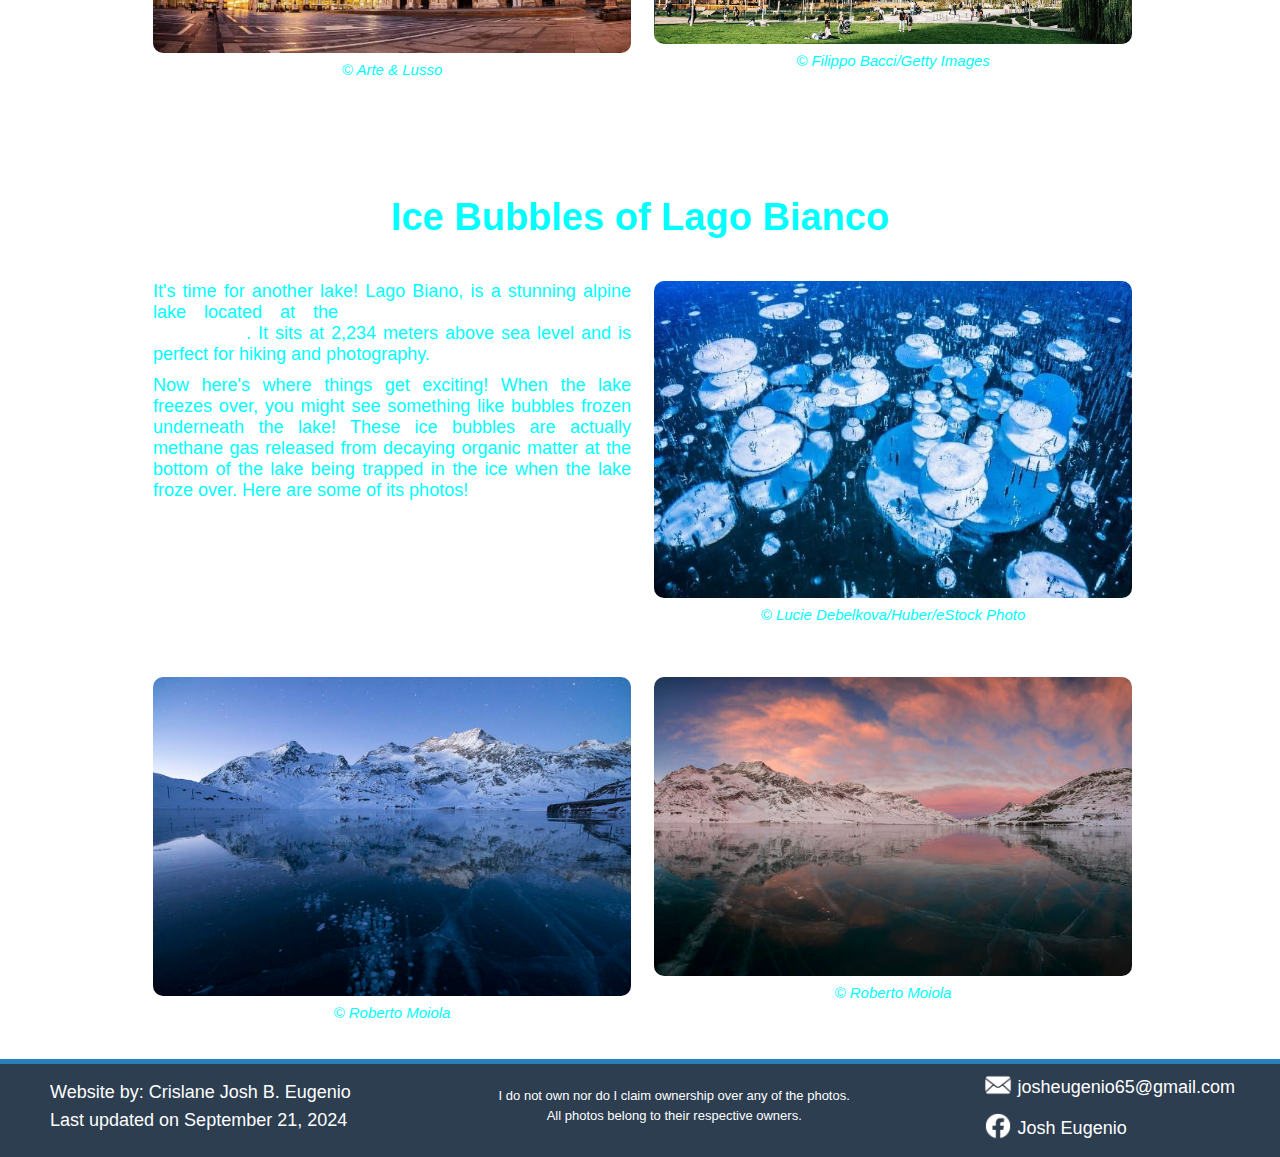
<file: EU.html>
<html>
    <head>
        <meta charset="UTF-8">
        <title>
            Wanderlust Dreams, Journeys Await: The Josh Eugenio Travel Bucketlist
        </title>
        <link rel="icon" type="image/x-icon" href="images/icon.ico">
        <link rel="stylesheet" href="stylesheet.css">
        <script src="dropdown.js" defer></script>
    </head>

    <body id="EU_background">
        <header>
            <nav>
                <div>
                    <img src="images/logo.png" alt="logo"> 
                    <p> Wanderlust Dreams </p>
                </div>
                <ul>
                    <li>
                        <a href="index.html" class="Home_a">
                            Home
                        </a>
                    </li>
                    <li class="dropdown" id="destinations"> Destinations 
                        <ul class="dropdown_content" id="dropdownMenu">
                            <a href="NA.html">
                                <li> North America </li>
                            </a>
                            <a href="SA.html">
                                <li> South America </li>
                            </a>
                            <a href="EU.html">
                                <li> Europe </li>    
                            </a>
                            <a href="AF.html">
                                <li> Africa </li>
                            </a>
                            <a href="AS.html">
                                <li> Asia </li>
                            </a>
                            <a href="OC.html">
                                <li> Oceania </li>
                            </a>
                            <a href="AN.html">
                                <li> Antarctica </li>
                            </a>
                        </ul>
                    </li>
                </ul>
            </nav>
        </header>

        <br> <br> 

        <table class="continent_introduction"> 
            <tr>
                <td>
                    <h1 style="font-size: 75px; color: rgb(185, 195, 255);"> 
                        Europe
                    </h1>

                    <p> 
                        Europe is the continent in which I have the most destinations listed in. Not only 
                        does it contain natural wonders of the world, but also man-made monuments and 
                        structures full of culture and history. Icy lakes, fields of flowers, tunnels of 
                        green, castles, and towers. Europe has it all!
                    </p>
                </td>
            </tr>
        </table>

        <h1> Halnaker </h1>

        <table class="destinations">
            <tr>
                <td>
                    <img src="images/EU_images/halnaker/image1_Windows_Spotlight_Images.jpg" alt="Halnaker - Windows Spotlight Images">
                    <p class="img_credits"> © Windows Spotlight Images </p>
                </td>
                <td>
                    <p>
                        Would you believe me if I told you that passing through this tunnel takes you to 
                        another world? That is false of course, however not completely. It is when YOU 
                        are passing through the tunnel that makes you feel like you're in another world, 
                        or at least, that's how I imagine it.
                    </p>
                    <p>
                        Welcome to Halnaker! Located in <em>West Sussex, England</em>. A charming hamlet 
                        known for its scenic Halnaker Windmill as well as the seemingly magical Halnaker 
                        Tree Tunnel. Honestly, I'm tempted to choose it as the place where I'd settle down. 
                        Here are some photos found online! 
                    </p>
                </td>
            </tr>
            <tr>
                <table class="destinations">
                    <tr>
                        <td>
                            <img src="images/EU_images/halnaker/image2_Windows_Spotlight_Images.jpg" alt="Halnaker - Windows Spotlight Images">
                            <p class="img_credits"> © Windows Spotlight Images </p>
                        </td>
                        <td>
                            <img src="images/EU_images/halnaker/image3_The_Ambling_Path.jpg" alt="Halnaker - The Ambling Path">
                            <p class="img_credits"> © The Ambling Path </p>
                        </td>
                    </tr>
                    <tr>
                        <td>
                            <img src="images/EU_images/halnaker/image4_The_Ambling_Path.jpg" alt="Halnaker - The Ambling Path">
                            <p class="img_credits"> © The Ambling Path </p>
                        </td>
                        <td>
                            <img src="images/EU_images/halnaker/image5_Jakub_Bors_comma_Photohound.jpg" alt="Halnaker - Jakub Bors, Photohound">
                            <p class="img_credits"> © Jakub Bors, Photohound </p>
                        </td>
                    </tr>
                </table>
            </tr>
        </table>

        <br> <br>

        <h1> Neuschwanstein Castle </h1>

        <table class="destinations">
            <tr>
                <td>
                    <p>
                        Well I mean, you've alreadt put up with me talking about the place, so here are 
                        other photos of the castle found online. Feast your eyes!
                    </p>
                </td>
                <td>
                    <img src="images/EU_images/castle/image1_traveldigg.jpeg" alt="Neuschwanstein Castle - traveldigg">
                    <p class="img_credits"> © traveldigg </p>
                </td>
            </tr>
            <tr>
                <table class="destinations">
                    <tr>
                        <td>
                            <img src="images/EU_images/castle/image2_traveldigg.jpeg" alt="Neuschwanstein Castle - traveldigg">
                            <p class="img_credits"> © traveldigg </p>
                        </td>
                        <td>
                            <img src="images/EU_images/castle/image3_forteressedepolignac_comma_traveldigg.jpeg" alt="Neuschwanstein Castle - Forteresse de Polignac | traveldigg">
                            <p class="img_credits"> © Forteresse de Polignac | traveldigg </p>
                        </td>
                    </tr>
                    <tr>
                        <td>
                            <img src="images/EU_images/castle/image4_weinerelementary_dot_org_comma_traveldigg.jpeg" alt="Neuschwanstein Castle - Weinerelementary | traveldigg">
                            <p class="img_credits"> © Weinerelementary | traveldigg </p>
                        </td>
                        <td>
                            <img src="images/EU_images/castle/image5_marerico_dot_com_comma_traveldigg.jpeg" alt="Neuschwanstein Castle - Marerico.com | traveldigg">
                            <p class="img_credits"> © Marerico.com | traveldigg </p>
                        </td>
                    </tr>
                </table>
            </tr>
        </table>

        <br> <br>

        <h1> Bluebell Fields </h1>

        <table class="destinations">
            <tr>
                <td>
                    <img src="images/EU_images/bluebell/image1_Simon_Byrne.jpg" alt="Bluebell Fields - Simon Byrne">
                    <p class="img_credits"> © Simon Byrne </p>
                </td>
                <td>
                    <p>
                        Blue just so happens to be my favorite color, and naturally Bluebells are some of 
                        my favorite flowers. Though I'm not much of a flower person, I have read 
                        somewhere that in the language of flowers, Bluebells mean everlasting love. I'm 
                        quite the sentimental person so I find that very beautiful. 
                    </p>
                    <p>
                        There are many Bluebell Fields in the world but it seems to be the most prevalent 
                        in the <em>United Kingdom</em>. The most beautiful ones seem to be located there 
                        too. Here are some photos online.
                    </p>
                </td>
            </tr>
            <tr>
                <table class="destinations">
                    <tr>
                        <td>
                            <img src="images/EU_images/bluebell/image2_Rachel_Moses_vline_Pinterest.jpg" alt="Bluebell Fields - Rachel Moses | Pinterest">
                            <p class="img_credits"> © Rachel Moses | Pinterest </p>
                        </td>
                        <td>
                            <img src="images/EU_images/bluebell/image3_naturelover_vline_Redbubble.jpg" alt="Bluebell Fields - naturelover | Redbubble">
                            <p class="img_credits"> © naturelover | Redbubble </p>
                        </td>
                    </tr>
                    <tr>
                        <td>
                            <img src="images/EU_images/bluebell/image4_kev747_vline_tumblr.jpg" alt="Bluebell Fields - kev747 | tumblr">
                            <p class="img_credits"> © kev747 | tumblr </p>
                        </td>
                        <td>
                            <img src="images/EU_images/bluebell/image5_Flash_Packing_Family.jpg" alt="Bluebell Fields - Flash Packing Family">
                            <p class="img_credits"> © Flash Packing Family </p>
                        </td>
                    </tr>
                </table>
            </tr>
        </table>

        <br> <br>

        <h1> Eiffel Tower </h1>

        <table class="destinations">
            <tr>
                <td>
                    <p>
                        When talking about Europe, of course, we can't not talk about the main tourist 
                        attraction, the icon of The City of Lights and Love, the Eiffel Tower! Located in 
                        <em>Paris, France</em>, the monument stands at 330 meters tall and is made of 
                        wrought iron with 3 public-accessible levels.
                    </p>
                </td>
                <td>
                    <img src="images/EU_images/eiffel/image1_Stanley_Chen_Xi_slash_Getty_Images.jpeg" alt="Eiffel Tower - Stanley Chen Xi/Getty Images">
                    <p class="img_credits"> © Stanley Chen Xi/Getty Images </p>
                </td>
            </tr>
            <tr>
                <table class="destinations">
                    <tr>
                        <td>
                            <img src="images/EU_images/eiffel/image2_GIM42_slash_Getty_Images.jpeg" alt="Eiffel Tower - GIM42/Getty Images">
                            <p class="img_credits"> © GIM42/Getty Images </p>
                        </td>
                        <td>
                            <img src="images/EU_images/eiffel/image3_saiko3p_dash_iStock_slash_Getty_Images.jpeg" alt="Eiffel Tower - saiko3p-iStock/Getty Images">
                            <p class="img_credits"> © saiko3p-iStock/Getty Images </p>
                        </td>
                    </tr>
                    <tr>
                        <td>
                            <img src="images/EU_images/eiffel/image4_REUTERS_slash_Christian_Hartmann.jpg" alt="Eiffel Tower - REUTERS/Christian Hartmann">
                            <p class="img_credits"> © REUTERS/Christian Hartmann </p>
                        </td>
                        <td>
                            <img src="images/EU_images/eiffel/image5_La_Tour_Eiffel.jpg" alt="Eiffel Tower - La Tour Eiffel">
                            <p class="img_credits"> © La Tour Eiffel </p>
                        </td>
                    </tr>
                </table>
            </tr>
        </table>

        <br> <br>

        <h1> The Parthenon </h1>

        <table class="destinations">
            <tr>
                <td>
                    <img src="images/EU_images/parthenon/image1_Corbis.jpeg" alt="The Parthenon - Corbis">
                    <p class="img_credits"> © Corbis </p>
                </td>
                <td>
                    <p>
                        Temple of the Greek Mythology's Goddess of Wisdom, Master of War, The Parthenon. 
                        And you can really tell that they have been blessed with wisdom based on the 
                        masterful architecture, considering it was built during 447 BCE to 432 BCE. A 
                        Prime example of Greek Architecture. The Parthenon is an ancient temple dedicated 
                        to the Greek Goddess Athena. It is located on <em>Acropolis in Athens, Greece</em>.
                    </p>
                </td>
            </tr>
            <tr>
                <table class="destinations">
                    <tr>
                        <td>
                            <img src="images/EU_images/parthenon/image2_Goodshoot_slash_Jupiterimages.jpeg" alt="The Parthenon - Goodshoot/Jupiterimages">
                            <p class="img_credits"> © Goodshoot/Jupiterimages </p>
                        </td>
                        <td>
                            <img src="images/EU_images/parthenon/image3_sborisov_dash_iStock_slash_Getty_Images.jpeg" alt="The Pathenon - sborisov-iStock/Getty Images">
                            <p class="img_credits"> © sborisov-iStock/Getty Images </p>
                        </td>
                    </tr>
                    <tr>
                        <td>
                            <img src="images/EU_images/parthenon/image4_iStockphoto_slash_Thinkstock.jpeg" alt="The Parthenon - iStockphoto/Thinkstock">
                            <p class="img_credits"> © iStockphoto/Thinkstock </p>
                        </td>
                        <td>
                            <img src="images/EU_images/parthenon/image5_Matt_Barrett's_Athensguide_dot_com.jpg" alt="The Parthenon - Matt Barrett's Athensguide.com">
                            <p class="img_credits"> © Matt Barrett's Athensguide.com </p>
                        </td>
                    </tr>
                </table>
            </tr>
        </table>

        <br> <br>

        <h1> Glen Coe </h1>

        <table class="destinations">
            <tr>
                <td>
                    <p>
                        Are you a fan of Harry Potter? Happened to see some of James Bond movies? This 
                        place might seem familiar to you then. Located in the <em>Highlands of Scotland
                        </em>, Glen Coe is a scenic valley formed by volcanic activity and later shaped 
                        by glaciers. It is known for its breathtaking scenery as well as the mountains 
                        that can be seen beside it.
                    </p>
                </td>
                <td>
                    <img src="images/EU_images/coe/image1_Getty_Images.jpg" alt="Glen Coe - Getty Images">
                    <p class="img_credits"> © Getty Images </p>
                </td>
            </tr>
            <tr>
                <table class="destinations">
                    <tr>
                        <td>
                            <img src="images/EU_images/coe/image2_Lonely_Planet.jpeg" alt="Glen Coe - Lonely Planet">
                            <p class="img_credits"> © Lonely Planet </p>
                        </td>
                        <td>
                            <img src="images/EU_images/coe/image3_Laurence_Norah_vslash_Finding_The_Universe.jpg" alt="Glen Coe - Laurence Norah | Finding The Universe">
                            <p class="img_credits"> © Laurence Norah | Finding The Universe </p>
                        </td>
                    </tr>
                    <tr>
                        <td>
                            <img src="images/EU_images/coe/image4_Laurence_Norah_vslash_Finding_The_Universe.jpeg" alt="Glen Coe - Laurence Norah | Finding The Universe">
                            <p class="img_credits"> © Laurence Norah | Finding The Universe </p>
                        </td>
                        <td>
                            <img src="images/EU_images/coe/image5_Laurence_Norah_vslash_Finding_The_Universe.jpg" alt="Glen Coe - Laurence Norah | Finding The Universe">
                            <p class="img_credits"> © Laurence Norah | Finding The Universe </p>
                        </td>
                    </tr>
                </table>
            </tr>
        </table>

        <br> <br>

        <h1> Milan </h1>

        <table class="destinations">
            <tr>
                <td>
                    <img src="images/EU_images/milan/image1_Marco_Bottigelli_slash_Getty Images.jpg" alt="Milan - Marco Bottigelli/Getty Images">
                    <p class="img_credits"> © Marco Bottigelli/Getty Images </p>
                </td>
                <td>
                    <p>
                        As a part of one of the Big Four Fashion Capitals of the world, Milan certainly 
                        lives up to its name. The quality of the clothes in here is certainly reflected 
                        on the beauty of the place. Milan, the second most populous city of <em>Italy</em>, 
                        is a vibrant metropolis rich in history and culture.
                    </p>
                    <p>
                        Some of its main attractions are the: Milan Cathedral (Duomo di Milano), Galleria 
                        Vittorio Emanuele II, Castello Sforzesco, Teatro alla Scala, and the Navigli 
                        Canals.
                    </p>
                </td>
            </tr>
            <tr>
                <table class="destinations">
                    <tr>
                        <td>
                            <img src="images/EU_images/milan/image2_Mauro_Repossini_slash_Getty_Images.jpg" alt="Milan - Mauro Repossini/Getty Images">
                            <p class="img_credits"> © Mauro Repossini/Getty Images </p>
                        </td>
                        <td>
                            <img src="images/EU_images/milan/image3_anouchka_slash_Getty_Images.jpg" alt="Milan - Anouchka/Getty Images">
                            <p class="img_credits"> © Anouchka/Getty Images </p>
                        </td>
                    </tr>
                    <tr>
                        <td>
                            <img src="images/EU_images/milan/image4_Arte_&_Lusso.jpeg" alt="Milan - Arte & Lusso">
                            <p class="img_credits"> © Arte & Lusso </p>
                        </td>
                        <td>
                            <img src="images/EU_images/milan/image4_FilippoBacci_slash_Getty_Images.jpg" alt="Milan - Filippo Bacci/Getty Images">
                            <p class="img_credits"> © Filippo Bacci/Getty Images </p>
                        </td>
                    </tr>
                </table>
            </tr>
        </table>

        <br> <br>

        <h1> Ice Bubbles of Lago Bianco </h1>

        <table class="destinations">
            <tr>
                <td>
                    <p>
                        It's time for another lake! Lago Biano, is a stunning alpine lake located at the 
                        <em>Bernina Pass in Graubünden, Switzerland</em>. It sits at 2,234 meters above 
                        sea level and is perfect for hiking and photography.
                    </p>
                    <p> 
                        Now here's where things get exciting! When the lake freezes over, you might see 
                        something like bubbles frozen underneath the lake! These ice bubbles are actually 
                        methane gas released from decaying organic matter at the bottom of the lake being 
                        trapped in the ice when the lake froze over. Here are some of its photos!
                    </p>
                </td>
                <td>
                    <img src="images/EU_images/bubbles/image1_Lucie_Debelkova_slash_Huber_slash_eStock_Photo.jpeg" alt="Ice Bubbles of Lago Bianco - Lucie Debelkova/Huber/eStock Photo">
                    <p class="img_credits"> © Lucie Debelkova/Huber/eStock Photo </p>
                </td>
            </tr>
            <tr>
                <table class="destinations">
                    <tr>
                        <td>
                            <img src="images/EU_images/bubbles/image2_Roberto_Moiola.jpg" alt="Ice Bubbles of Lago Bianco - Roberto Moiola">
                            <p class="img_credits"> © Roberto Moiola </p>
                        </td>
                        <td>
                            <img src="images/EU_images/bubbles/image3_Roberto_Moiola.jpg" alt="Ice Bubbles of Lago Bianco - Roberto Moiola">
                            <p class="img_credits"> © Roberto Moiola </p>
                        </td>
                    </tr>
                </table>
            </tr>
        </table>

        <footer>
            <p>
                Website by: Crislane Josh B. Eugenio <br> Last updated on September 21, 2024
            </p>
            <p class="footer_credits"> 
                I do not own nor do I claim ownership over any of the photos. <br> All photos belong to 
                their respective owners.
            </p>
            <ul>
                <li><a href ="mailto:josheugenio65@gmail.com" target="_blank">
                    <img src ="images/email.png" style ="width: 30px;">
                    <p> josheugenio65@gmail.com</p>
                </a></li>
                <li><a href ="https://www.facebook.com/crislanejosh.eugenio" target="_blank">
                    <img src ="images/facebook.png" style ="width: 30px;">
                    <p> Josh Eugenio</p>
                </a></li>
            </ul>
        </footer>
    </body>
</html>
</file>
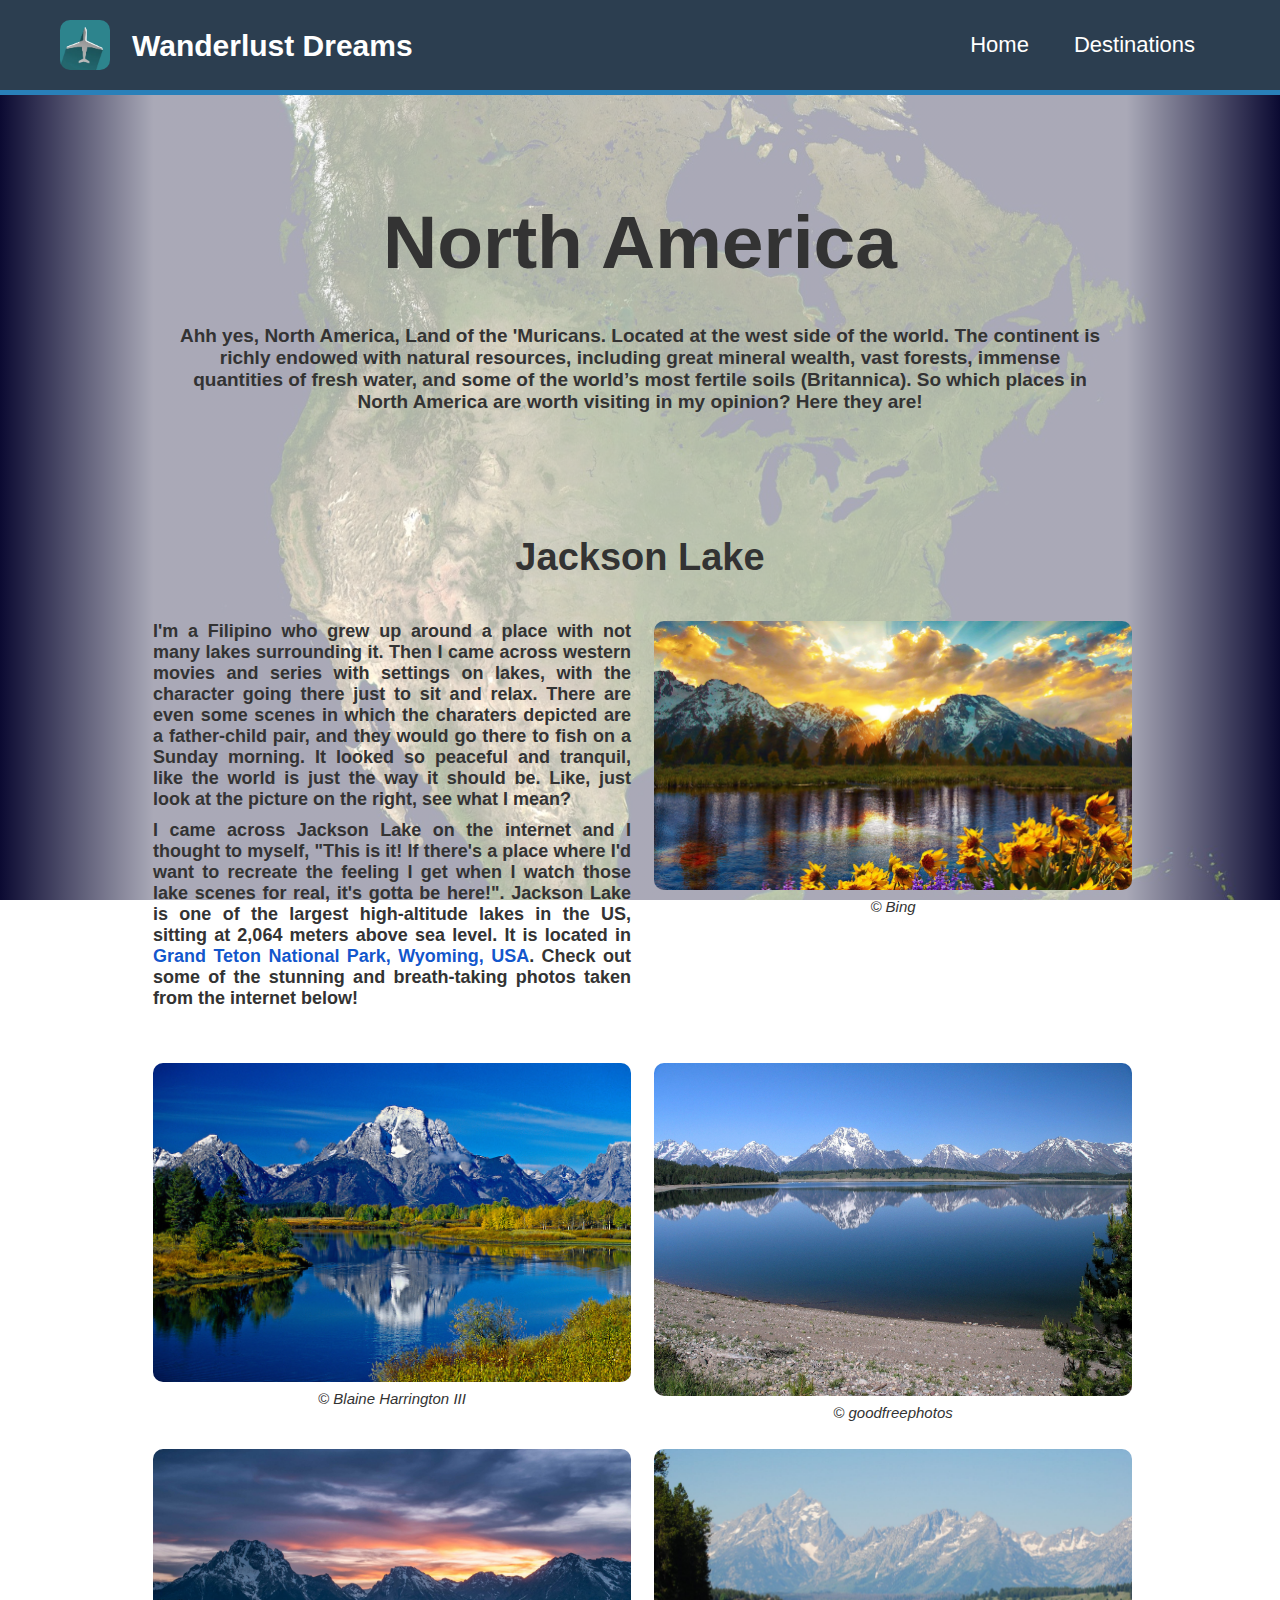
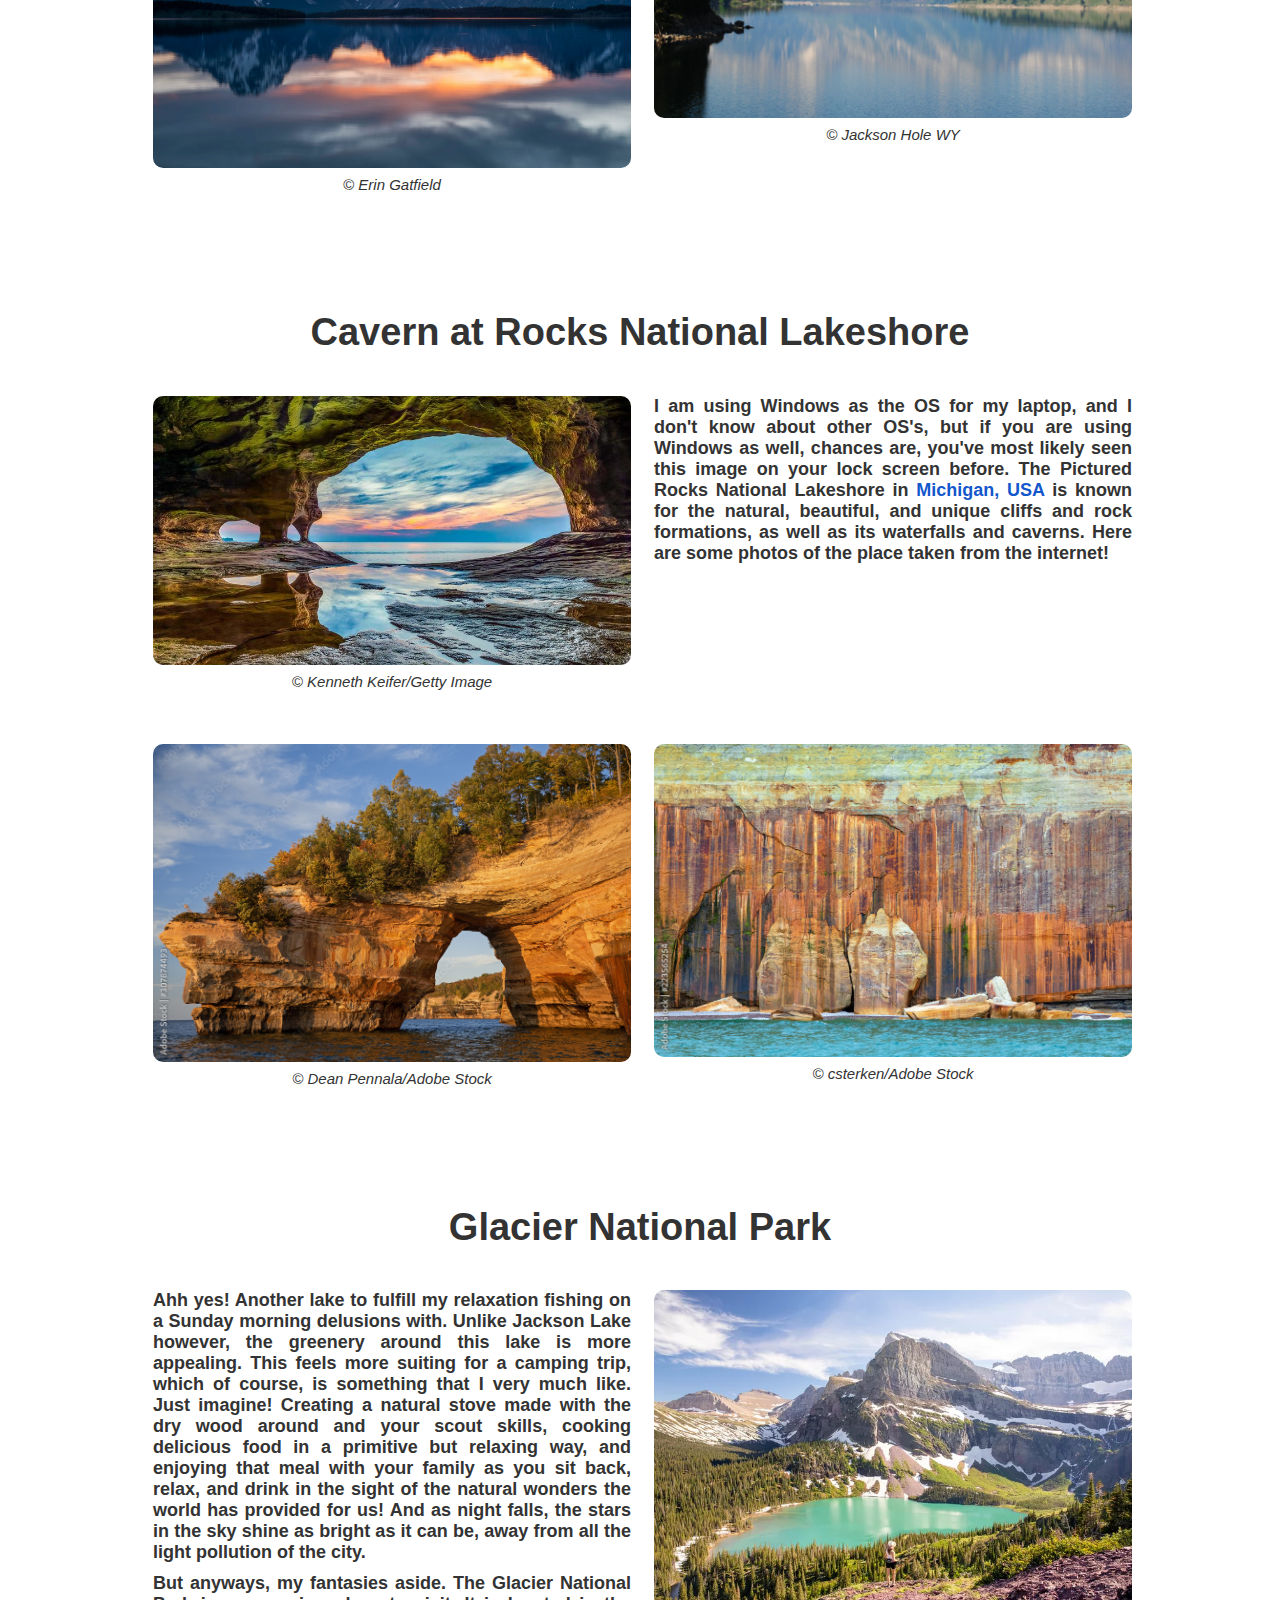
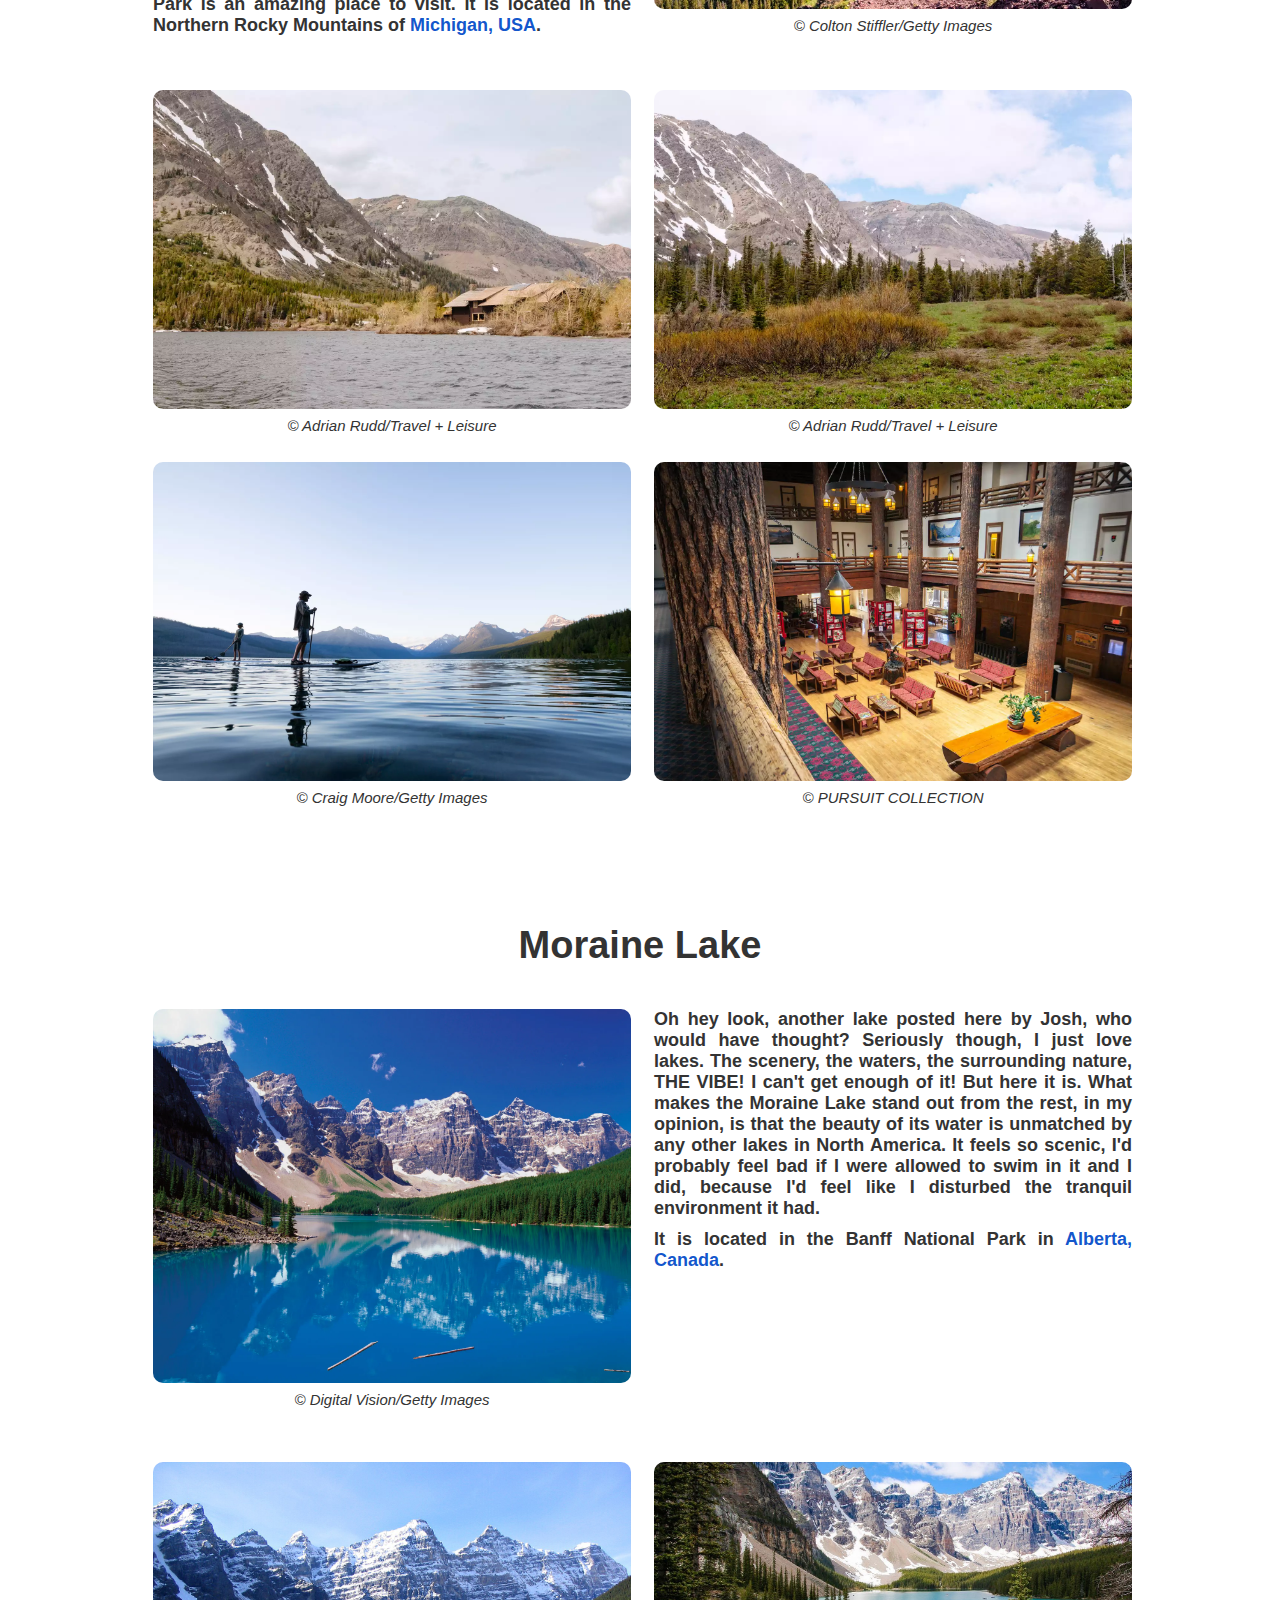
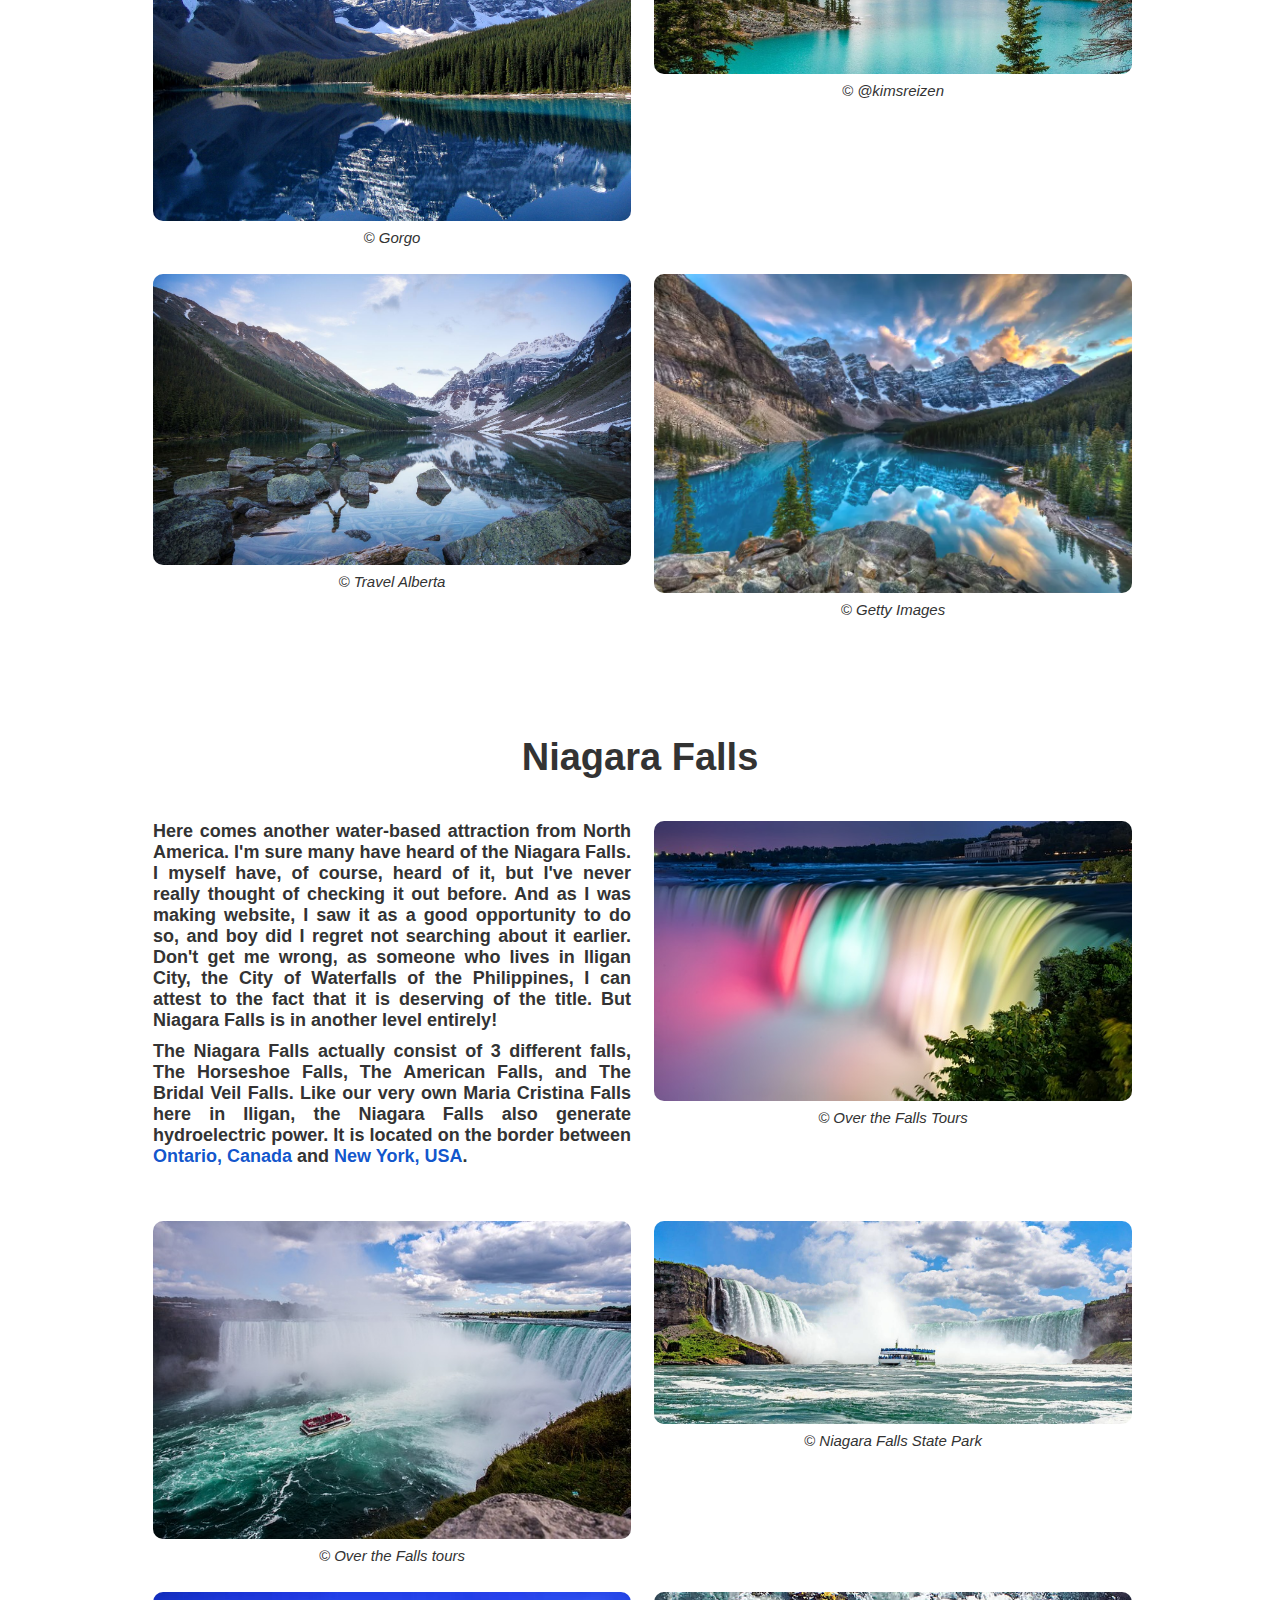
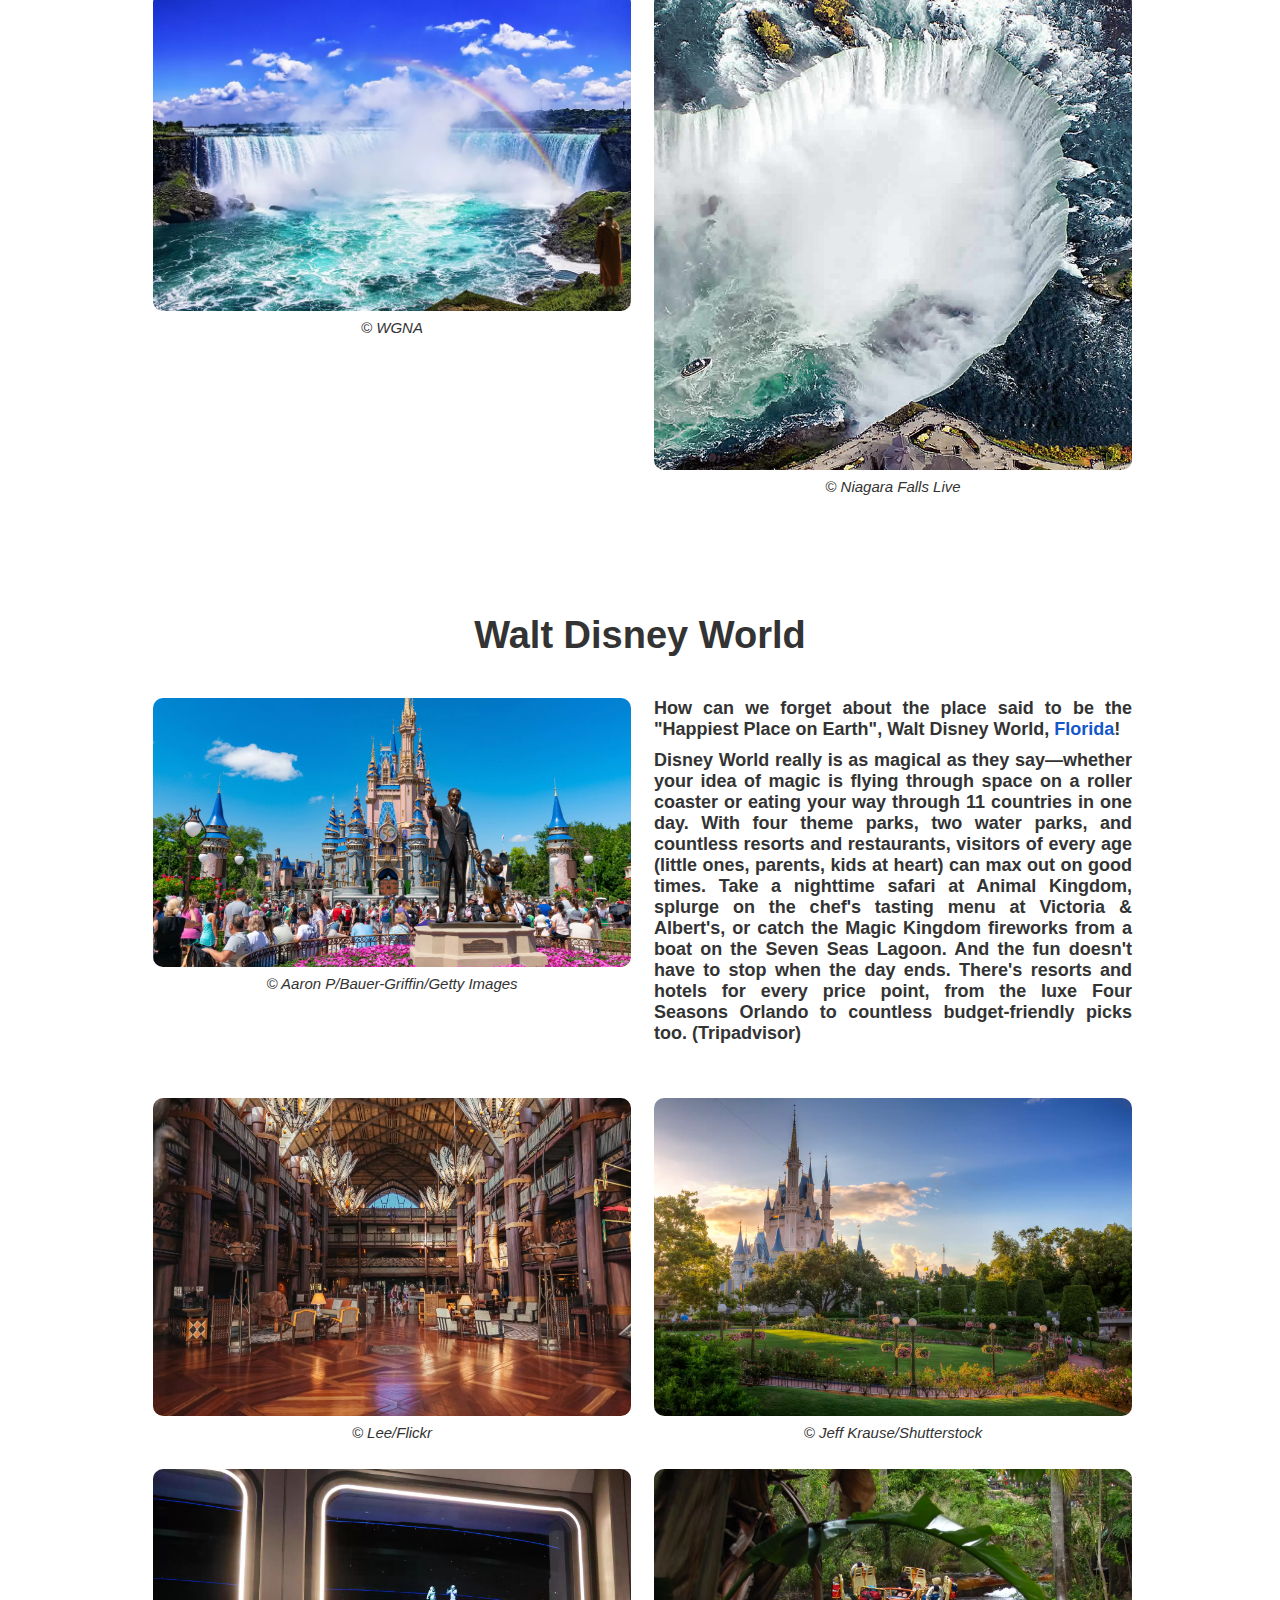
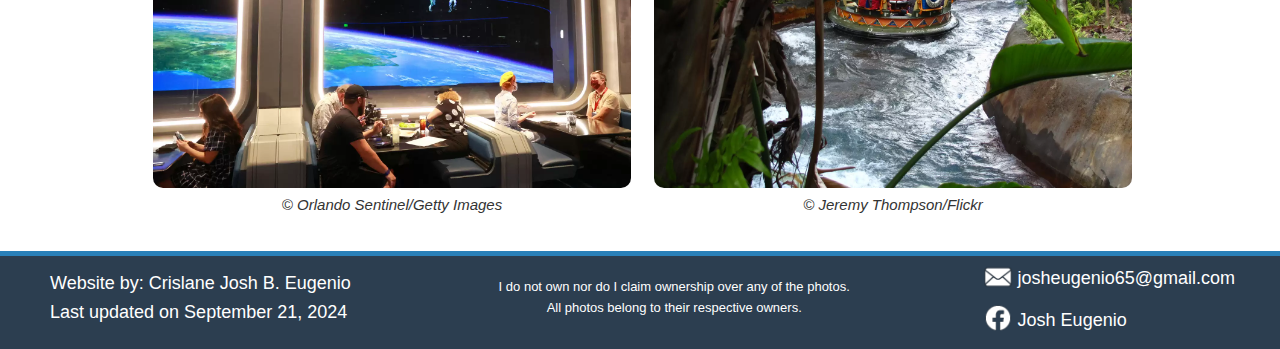
<file: NA.html>
<html>
    <head>
        <meta charset="UTF-8">
        <title>
            Wanderlust Dreams, Journeys Await: The Josh Eugenio Travel Bucketlist
        </title>
        <link rel="icon" type="image/x-icon" href="images/icon.ico">
        <link rel="stylesheet" href="stylesheet.css">
        <script src="dropdown.js" defer></script>
    </head>

    <body id="NA_background">
        <header>
            <nav>
                <div>
                    <img src="images/logo.png" alt="logo"> 
                    <p> Wanderlust Dreams </p>
                </div>
                <ul>
                    <li>
                        <a href="index.html" class="Home_a">
                            Home
                        </a>
                    </li>
                    <li class="dropdown" id="destinations"> Destinations 
                        <ul class="dropdown_content" id="dropdownMenu">
                            <a href="NA.html">
                                <li> North America </li>
                            </a>
                            <a href="SA.html">
                                <li> South America </li>
                            </a>
                            <a href="EU.html">
                                <li> Europe </li>    
                            </a>
                            <a href="AF.html">
                                <li> Africa </li>
                            </a>
                            <a href="AS.html">
                                <li> Asia </li>
                            </a>
                            <a href="OC.html">
                                <li> Oceania </li>
                            </a>
                            <a href="AN.html">
                                <li> Antarctica </li>
                            </a>
                        </ul>
                    </li>
                </ul>
            </nav>
        </header>

        <br> <br>

        <table class="continent_introduction"> 
            <tr>
                <td>
                    <h1 style="font-size: 75px;"> 
                        North America 
                    </h1>

                    <p> 
                        Ahh yes, North America, Land of the 'Muricans. Located at the west side of the world. The 
                        continent is richly endowed with natural resources, including great mineral wealth, vast 
                        forests, immense quantities of fresh water, and some of the world’s most fertile soils 
                        (Britannica). So which places in North America are worth visiting in my opinion? Here they
                        are!
                    </p>
                </td>
            </tr>
        </table>

        <br> <br>

        <h1> Jackson Lake </h1>

        <table class="destinations">
            <tr>
                <td>
                    <p>
                        I'm a Filipino who grew up around a place with not many lakes surrounding it. 
                        Then I came across western movies and series with settings on lakes, with the 
                        character going there just to sit and relax. There are even some scenes in which
                        the charaters depicted are a father-child pair, and they would go there to fish 
                        on a Sunday morning. It looked so peaceful and tranquil, like the world is just 
                        the way it should be. Like, just look at the picture on the right, see what I 
                        mean?
                    </p>
                    <p>
                        I came across Jackson Lake on the internet and I thought to myself, "This is it!
                        If there's a place where I'd want to recreate the feeling I get when I watch 
                        those lake scenes for real, it's gotta be here!". Jackson Lake is one of the 
                        largest high-altitude lakes in the US, sitting at 2,064 meters above sea level. It 
                        is located in <em> Grand Teton National Park, Wyoming, USA</em>. Check out some 
                        of the stunning and breath-taking photos taken from the internet below!
                    </p>
                </td>
                <td>
                    <img src="images/NA_images/Jackson_Lake_images/image1_Bing.jpg" alt="Jackson Lake - Bing">
                    <p class="img_credits"> © Bing </p>
                </td>
            </tr>
            <tr>
                <table class="destinations">
                    <tr>
                        <td>
                            <img src="images/NA_images/Jackson_Lake_images/image2_Blaine_Harrington_III.jpg" alt="Jackson Lake - Blaine Harrington III">
                            <p class="img_credits"> © Blaine Harrington III </p>
                        </td>
                        <td>
                            <img src="images/NA_images/Jackson_Lake_images/image3_goodfreephotos.jpg" alt="Jackson Lake - goodfreephotos">
                            <p class="img_credits"> © goodfreephotos </p>
                        </td>
                    </tr>
                    <tr>
                        <td>
                            <img src="images/NA_images/Jackson_Lake_images/image4_Erin_Gatfield.jpg" alt="Jackson Lake - Erin Gatfield">
                            <p class="img_credits"> © Erin Gatfield </p>
                        </td>
                        <td>
                            <img src="images/NA_images/Jackson_Lake_images/image5_Jackson_Hole_WY.jpg" alt="Jackson Lake - Jackson Hole WY">
                            <p class="img_credits"> © Jackson Hole WY </p>
                        </td>
                    </tr>
                </table>
            </tr>
        </table>

        <br> <br>

        <h1> Cavern at Rocks National Lakeshore </h1>

        <table class="destinations">
            <tr>
                <td>
                    <img src="images/NA_images/Cavern_images/image1_Kenneth Keifer_slash_Getty_Image.jpg" alt="Cavern at Rocks National Lakeshore - Kenneth Keifer/Getty Image">
                    <p class="img_credits"> © Kenneth Keifer/Getty Image </p>
                </td>
                <td>
                    <p>
                        I am using Windows as the OS for my laptop, and I don't know about other OS's, 
                        but if you are using Windows as well, chances are, you've most likely seen this 
                        image on your lock screen before. The Pictured Rocks National Lakeshore in <em>
                        Michigan, USA</em> is known for the natural, beautiful, and unique cliffs and 
                        rock formations, as well as its waterfalls and caverns. Here are some photos of
                        the place taken from the internet!
                    </p>
                </td>
            </tr>
            <tr>
                <table class="destinations">
                    <tr>
                        <td>
                            <img src="images/NA_images/Cavern_images/image2_Dean_Pennala_adobe_stock.jpg" alt="Cavern at Rocks National Lakeshore - Dean Pennala/Adobe Stock">
                            <p class="img_credits"> © Dean Pennala/Adobe Stock </p>
                        </td>
                        <td>
                            <img src="images/NA_images/Cavern_images/image3_csterken_adobe_stock.jpg" alt="Cavern at Rocks National Lakeshore - csterken/Adobe Stock">
                            <p class="img_credits"> © csterken/Adobe Stock </p>
                        </td>
                    </tr>
                </table>
            </tr>
        </table>

        <br> <br>

        <h1> Glacier National Park </h1>

        <table class="destinations">
            <tr>
                <td>
                    <p>
                        Ahh yes! Another lake to fulfill my relaxation fishing on a Sunday morning 
                        delusions with. Unlike Jackson Lake however, the greenery around this lake is more 
                        appealing. This feels more suiting for a camping trip, which of course, is something 
                        that I very much like. Just imagine! Creating a natural stove made with the dry wood 
                        around and your scout skills, cooking delicious food in a primitive but relaxing way, 
                        and enjoying that meal with your family as you sit back, relax, and drink in the sight 
                        of the natural wonders the world has provided for us! And as night falls, the stars in 
                        the sky shine as bright as it can be, away from all the light pollution of the city.
                    </p>
                    <p>
                        But anyways, my fantasies aside. The Glacier National Park is an amazing place to 
                        visit. It is located in the Northern Rocky Mountains of <em>Michigan, USA</em>. 
                    </p>
                </td>
                <td>
                    <img src="images/NA_images/Glacier/image1_colton_stiffler_slash_getty_images.jpg" alt="Glacier National Park - Colton Stiffler/Getty Images">
                    <p class="img_credits"> © Colton Stiffler/Getty Images </p>
                </td>
            </tr>
            <tr>
                <table class="destinations">
                    <tr>
                        <td>
                            <img src="images/NA_images/Glacier/image2_adrian_rudd_slash_travel_plus_leisure.jpeg" alt="Glacier National Park - Adrian Rudd/Travel+Leisure">
                            <p class="img_credits"> © Adrian Rudd/Travel + Leisure </p>
                        </td>
                        <td>
                            <img src="images/NA_images/Glacier/image3_adrian_rudd_slash_travel_plus_leisure.jpeg" alt="Glacier National Park - Adrian Rudd/Travel+Leisure">
                            <p class="img_credits"> © Adrian Rudd/Travel + Leisure </p>            
                        </td>
                    </tr>
                    <tr>
                        <td>
                            <img src="images/NA_images/Glacier/image4_craig_moore_slash_getty_images.jpeg" alt="Glacier National Park - Craig Moore/Getty Images">
                            <p class="img_credits"> © Craig Moore/Getty Images </p>
                        </td>
                        <td>
                            <img src="images/NA_images/Glacier/image5_pursuit_collection.jpeg" alt="Glacier National Park - Pursuit Collection">
                            <p class="img_credits"> © PURSUIT COLLECTION </p>
                        </td>
                    </tr>
                </table>
            </tr>
        </table>

        <br> <br>

        <h1> Moraine Lake </h1>

        <table class="destinations">
            <tr>
                <td>
                    <img src="images/NA_images/Banff/image1_digital_vision_slash_getty_images.jpeg" alt="Moraine Lake - Digital Vision/Getty Images">
                    <p class="img_credits"> © Digital Vision/Getty Images </p>
                </td>
                <td>
                    <p>
                        Oh hey look, another lake posted here by Josh, who would have thought? Seriously
                        though, I just love lakes. The scenery, the waters, the surrounding nature, THE 
                        VIBE! I can't get enough of it! But here it is. What makes the Moraine Lake stand 
                        out from the rest, in my opinion, is that the beauty of its water is unmatched by 
                        any other lakes in North America. It feels so scenic, I'd probably feel bad if I 
                        were allowed to swim in it and I did, because I'd feel like I disturbed the 
                        tranquil environment it had.
                    </p>
                    <p>
                        It is located in the Banff National Park in <em>Alberta, Canada</em>.
                    </p>
                </td>
            </tr>
            <tr>
                <table class="destinations">
                    <tr>
                        <td>
                            <img src="images/NA_images/Banff/image2_Gorgo.jpg" alt="Moraine Lake - Gorgo">
                            <p class="img_credits"> © Gorgo </p>
                        </td>
                        <td>
                            <img src="images/NA_images/Banff/image3_@kimsreizen.jpg" alt="Moraine Lake - @kimsreizen">
                            <p class="img_credits"> © @kimsreizen </p>
                        </td>
                    </tr>
                    <tr>
                        <td>
                            <img src="images/NA_images/Banff/image4_travel_alberta.jpg" alt="Moraine Lake - Travel Alberta">
                            <p class="img_credits"> © Travel Alberta </p>
                        </td>
                        <td>
                            <img src="images/NA_images/Banff/image5_getty_images.jpeg" alt="Moraine Lake - Getty Images">
                            <p class="img_credits"> © Getty Images </p>
                        </td>
                    </tr>
                </table>
            </tr>
        </table>

        <br> <br>

        <h1> Niagara Falls </h1>

        <table class="destinations">
            <tr>
                <td>
                    <p>
                        Here comes another water-based attraction from North America. I'm sure many have 
                        heard of the Niagara Falls. I myself have, of course, heard of it, but I've never 
                        really thought of checking it out before. And as I was making website, I saw it 
                        as a good opportunity to do so, and boy did I regret not searching about it 
                        earlier. Don't get me wrong, as someone who lives in Iligan City, the City of 
                        Waterfalls of the Philippines, I can attest to the fact that it is deserving of 
                        the title. But Niagara Falls is in another level entirely! 
                    </p>
                    <p>
                        The Niagara Falls actually consist of 3 different falls, The Horseshoe Falls, The 
                        American Falls, and The Bridal Veil Falls. Like our very own Maria Cristina Falls 
                        here in Iligan, the Niagara Falls also generate hydroelectric power. It is located 
                        on the border between <em>Ontario, Canada</em> and <em>New York, USA</em>.
                    </p>
                </td>
                <td>
                    <img src="images/NA_images/niagara/image1_over_the_falls_tours.jpeg" alt="Niagara Falls - Over the Falls Tours">
                    <p class="img_credits"> © Over the Falls Tours </p>
                </td>
            </tr>
            <tr>
                <table class="destinations">
                    <tr>
                        <td>
                            <img src="images/NA_images/niagara/image2_over_the_falls_tours.jpeg" alt="Niagara Falls - Over the Falls tours">
                            <p class="img_credits"> © Over the Falls tours </p>
                        </td>
                        <td>
                            <img src="images/NA_images/niagara/image3_niagara_falls_state_park.jpg" alt="Niagara Falls - Niagara Falls State Park">
                            <p class="img_credits"> © Niagara Falls State Park </p>
                        </td>
                    </tr>
                    <tr>
                        <td>
                            <img src="images/NA_images/niagara/image4_WGNA.jpg" alt="Niagara Falls - WGNA">
                            <p class="img_credits"> © WGNA </p>
                        </td>
                        <td>
                            <img src="images/NA_images/niagara/image5_Niagara_Falls_Live.jpg" alt="Niagara Falls - Niagara Falls Live">
                            <p class="img_credits"> © Niagara Falls Live </p>
                        </td>
                    </tr>
                </table>
            </tr>
        </table>

        <br> <br>

        <h1> Walt Disney World </h1>

        <table class="destinations">
            <tr>
                <td>
                    <img src="images/NA_images/disney/image1_AaronP_slash_Bauer-Griffin_slash_Getty_Images.jpeg" alt="Walt Disney World - Aaron P/Bauer-Griffin/Getty Images">
                    <p class="img_credits"> © Aaron P/Bauer-Griffin/Getty Images </p>
                </td>
                <td>
                    <p>
                        How can we forget about the place said to be the "Happiest Place on Earth", Walt 
                        Disney World, <em> Florida</em>!
                    </p>
                    <p>
                        Disney World really is as magical as they say—whether your idea of magic is 
                        flying through space on a roller coaster or eating your way through 11 countries 
                        in one day. With four theme parks, two water parks, and countless resorts and 
                        restaurants, visitors of every age (little ones, parents, kids at heart) can max 
                        out on good times. Take a nighttime safari at Animal Kingdom, splurge on the chef's 
                        tasting menu at Victoria & Albert's, or catch the Magic Kingdom fireworks from a 
                        boat on the Seven Seas Lagoon. And the fun doesn't have to stop when the day ends. 
                        There's resorts and hotels for every price point, from the luxe Four Seasons Orlando 
                        to countless budget-friendly picks too. (Tripadvisor)
                    </p>
                </td>
            </tr>
            <tr>
                <table class="destinations">
                    <tr>
                        <td>
                            <img src="images/NA_images/disney/image2_Lee_slash_Flickr.jpeg" alt="Walt Disney World - Lee/Flickr">
                            <p class="img_credits"> © Lee/Flickr </p>
                        </td>
                        <td>
                            <img src="images/NA_images/disney/image3_Jeff_Krause_slash_Shutterstock.jpeg" alt="Walt Disney World - Jeff Krause/Shutterstock">
                            <p class="img_credits"> © Jeff Krause/Shutterstock </p>
                        </td>
                    </tr>
                    <tr>
                        <td>
                            <img src="images/NA_images/disney/image4_Orlando_Sentinel_slash_Getty_Images.jpeg" alt="Walt Disney World - Orlando Sentinel/Getty Images">
                            <p class="img_credits"> © Orlando Sentinel/Getty Images </p>
                        </td>
                        <td>
                            <img src="images/NA_images/disney/image5_Jeremy_Thompson_Flickr.jpeg" alt="Walt Disney World - Jeremy Thompson/Flickr">
                            <p class="img_credits"> © Jeremy Thompson/Flickr </p>
                        </td>
                    </tr>
                </table>
            </tr>
        </table>

        <footer>
            <p>
                Website by: Crislane Josh B. Eugenio <br> Last updated on September 21, 2024
            </p>
            <p class="footer_credits"> 
                I do not own nor do I claim ownership over any of the photos. <br> All photos belong to 
                their respective owners.
            </p>
            <ul>
                <li><a href ="mailto:josheugenio65@gmail.com" target="_blank">
                    <img src ="images/email.png" style ="width: 30px;">
                    <p> josheugenio65@gmail.com</p>
                </a></li>
                <li><a href ="https://www.facebook.com/crislanejosh.eugenio" target="_blank">
                    <img src ="images/facebook.png" style ="width: 30px;">
                    <p> Josh Eugenio</p>
                </a></li>
            </ul>
        </footer>
    </body>
</html>
</file>
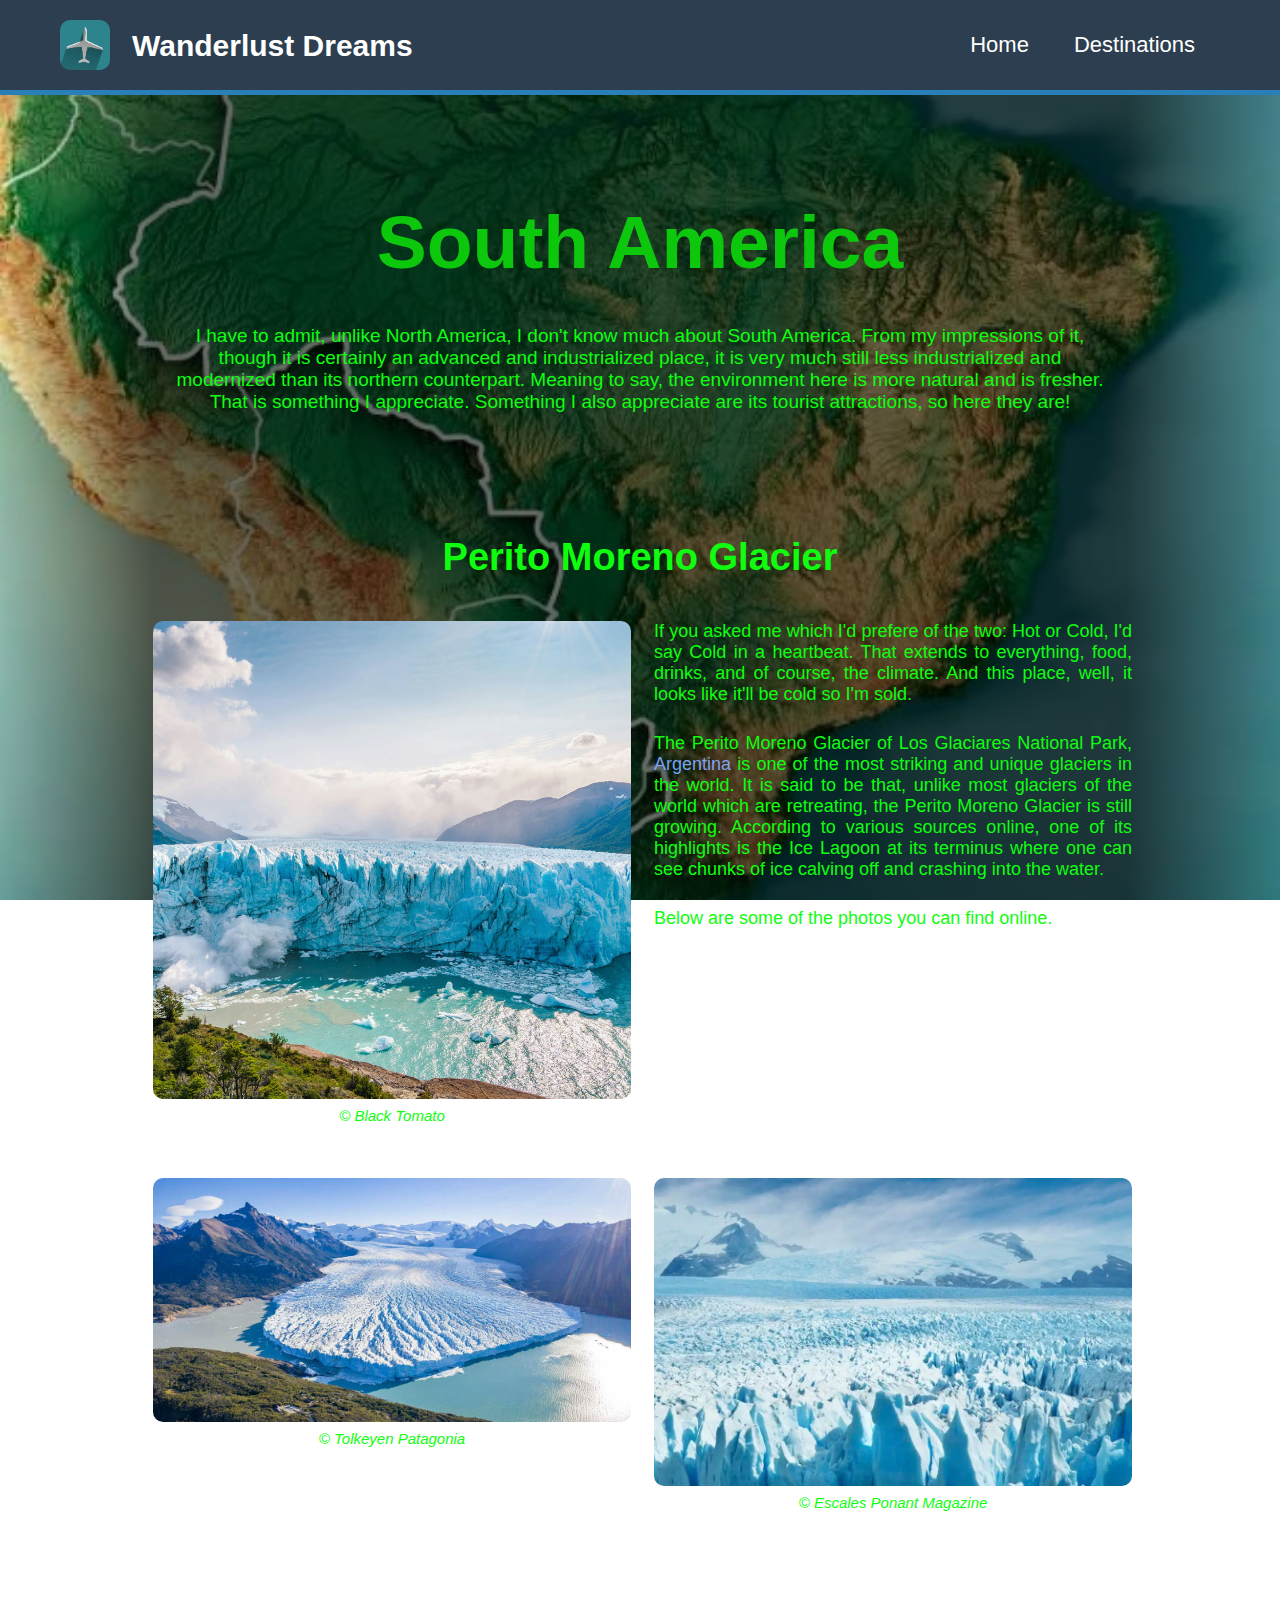
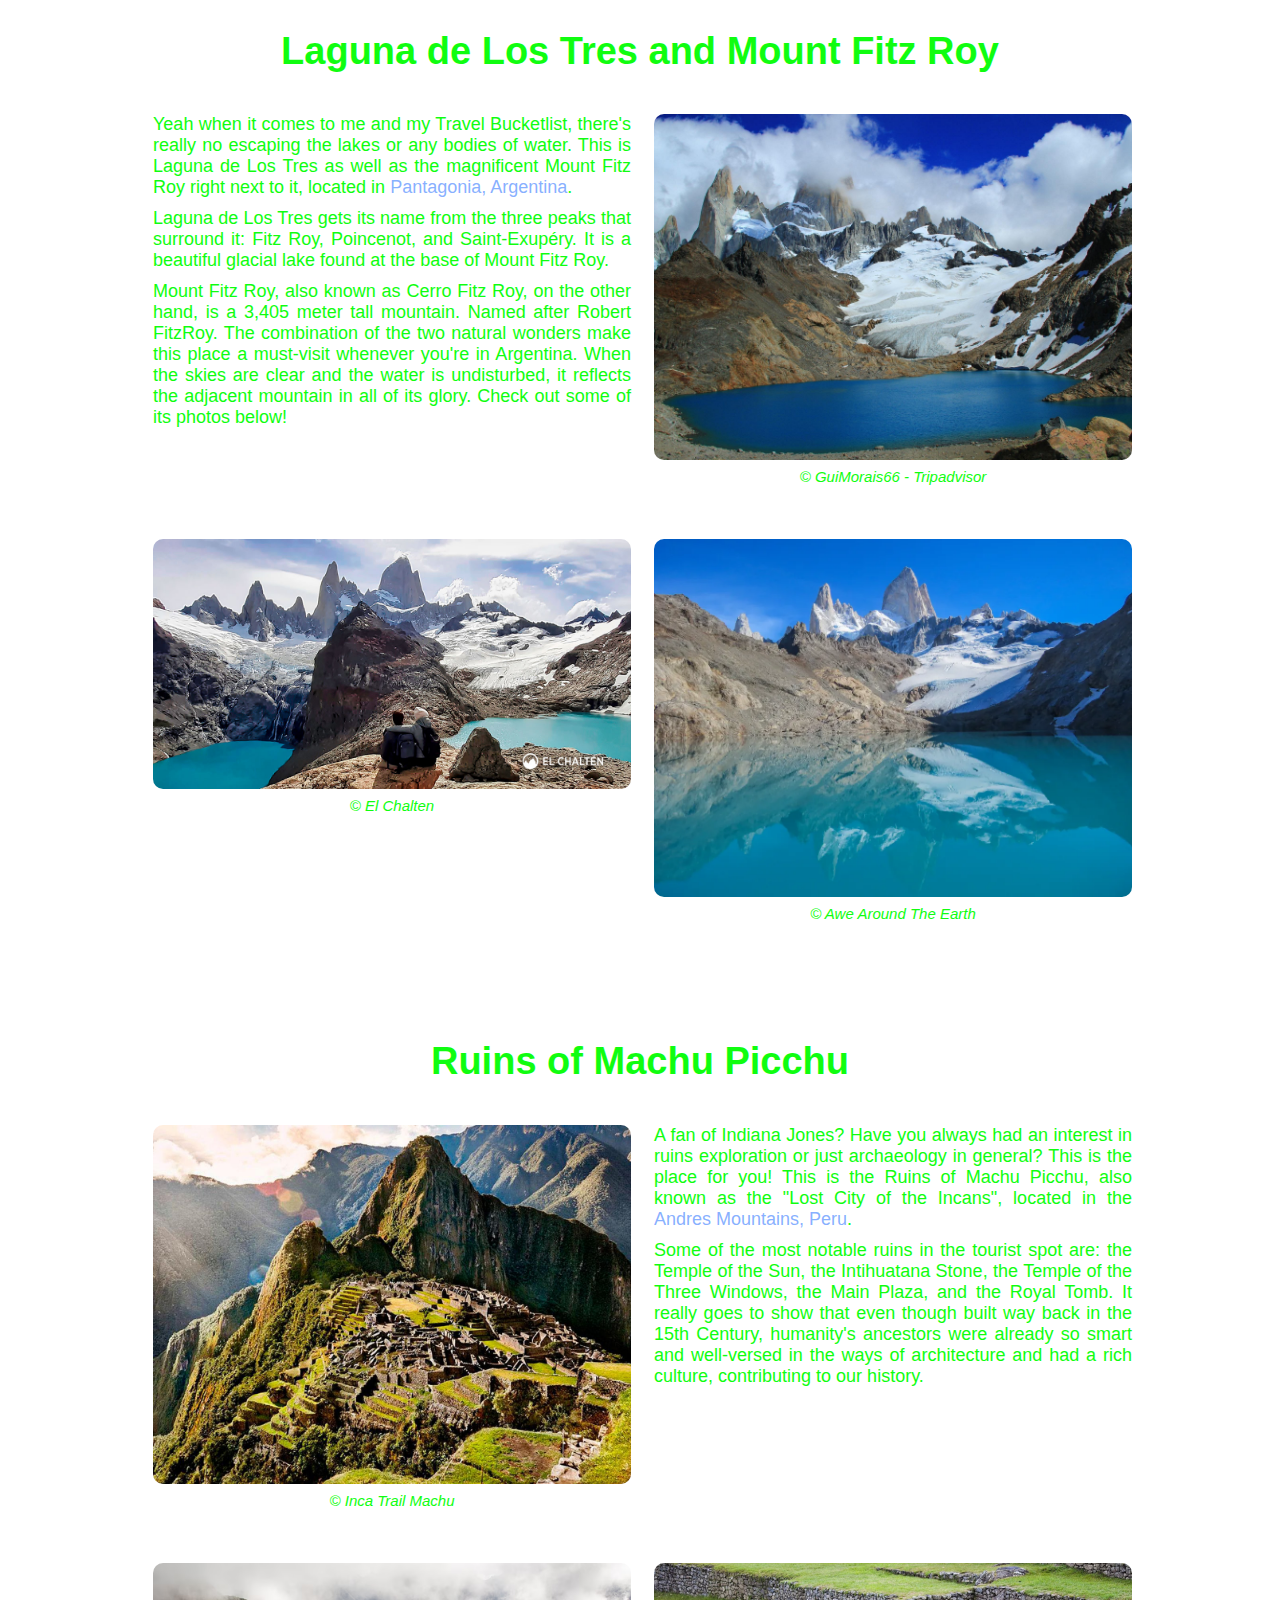
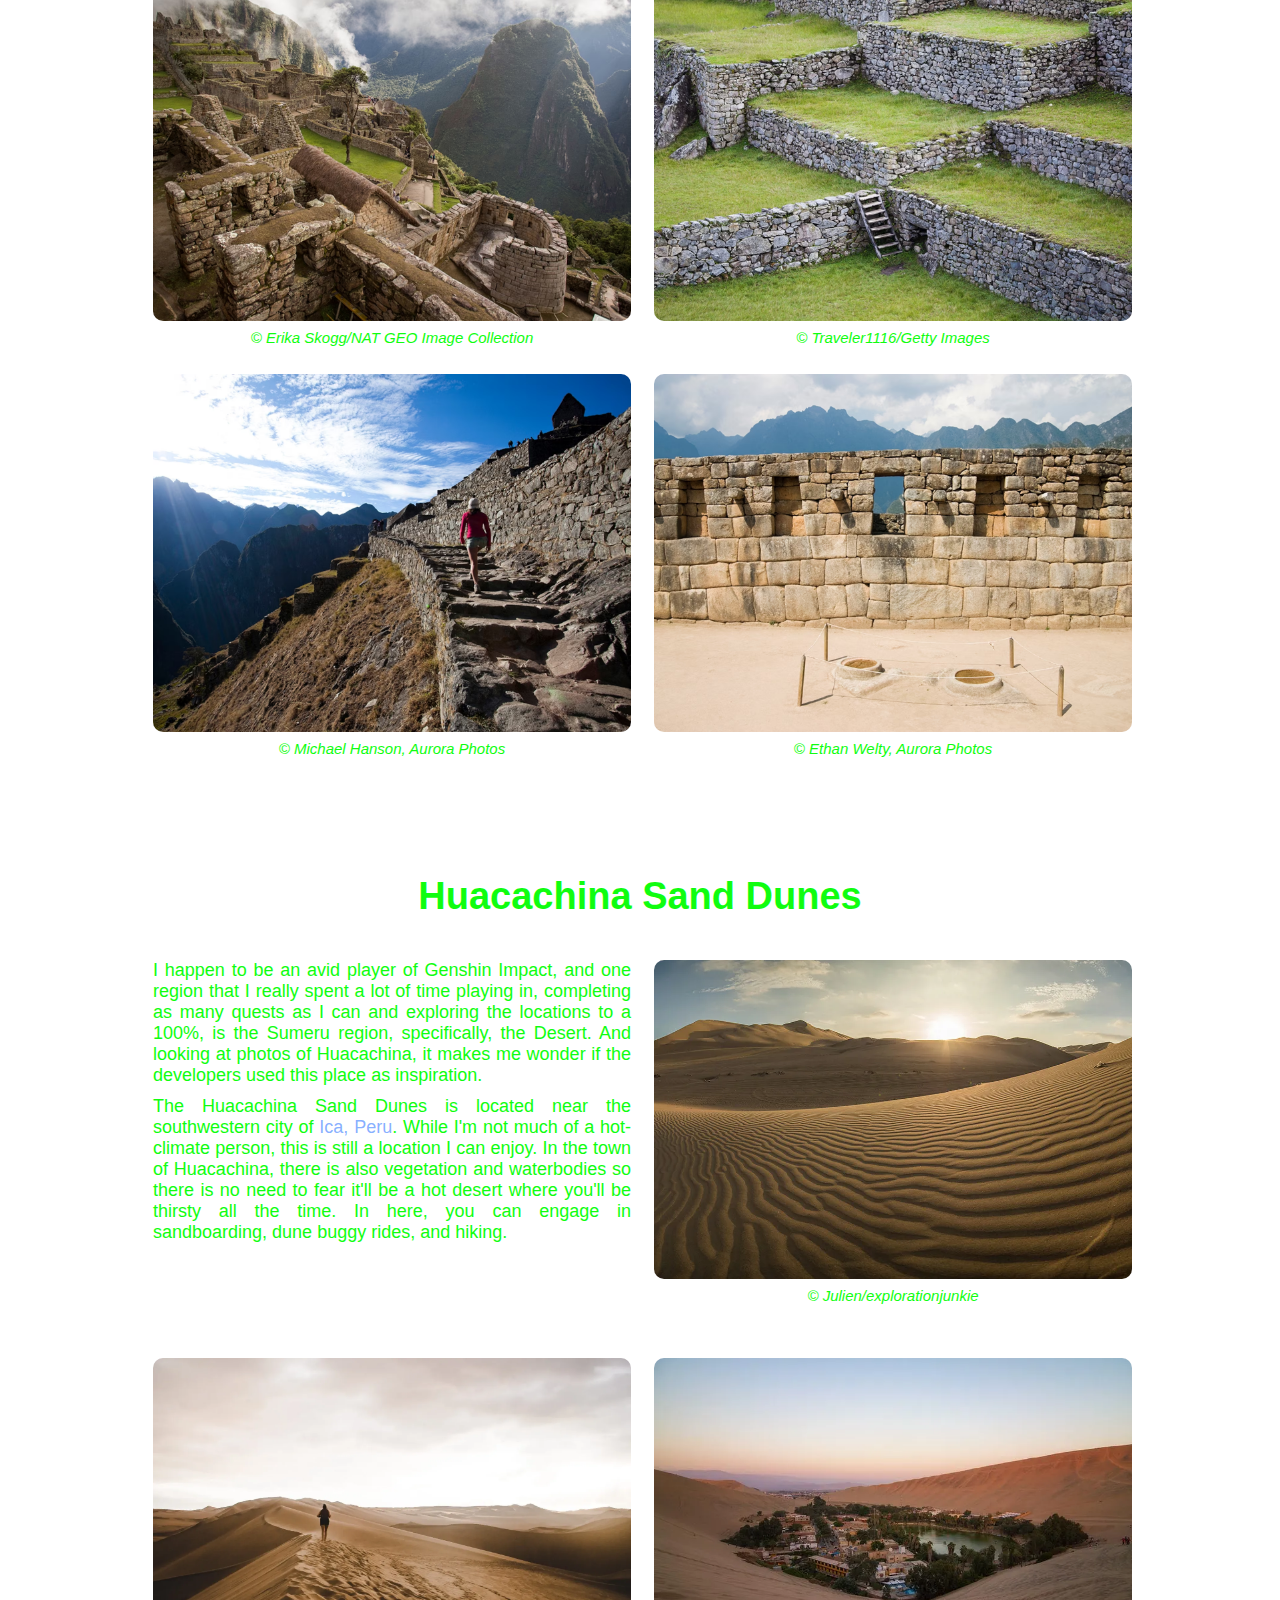
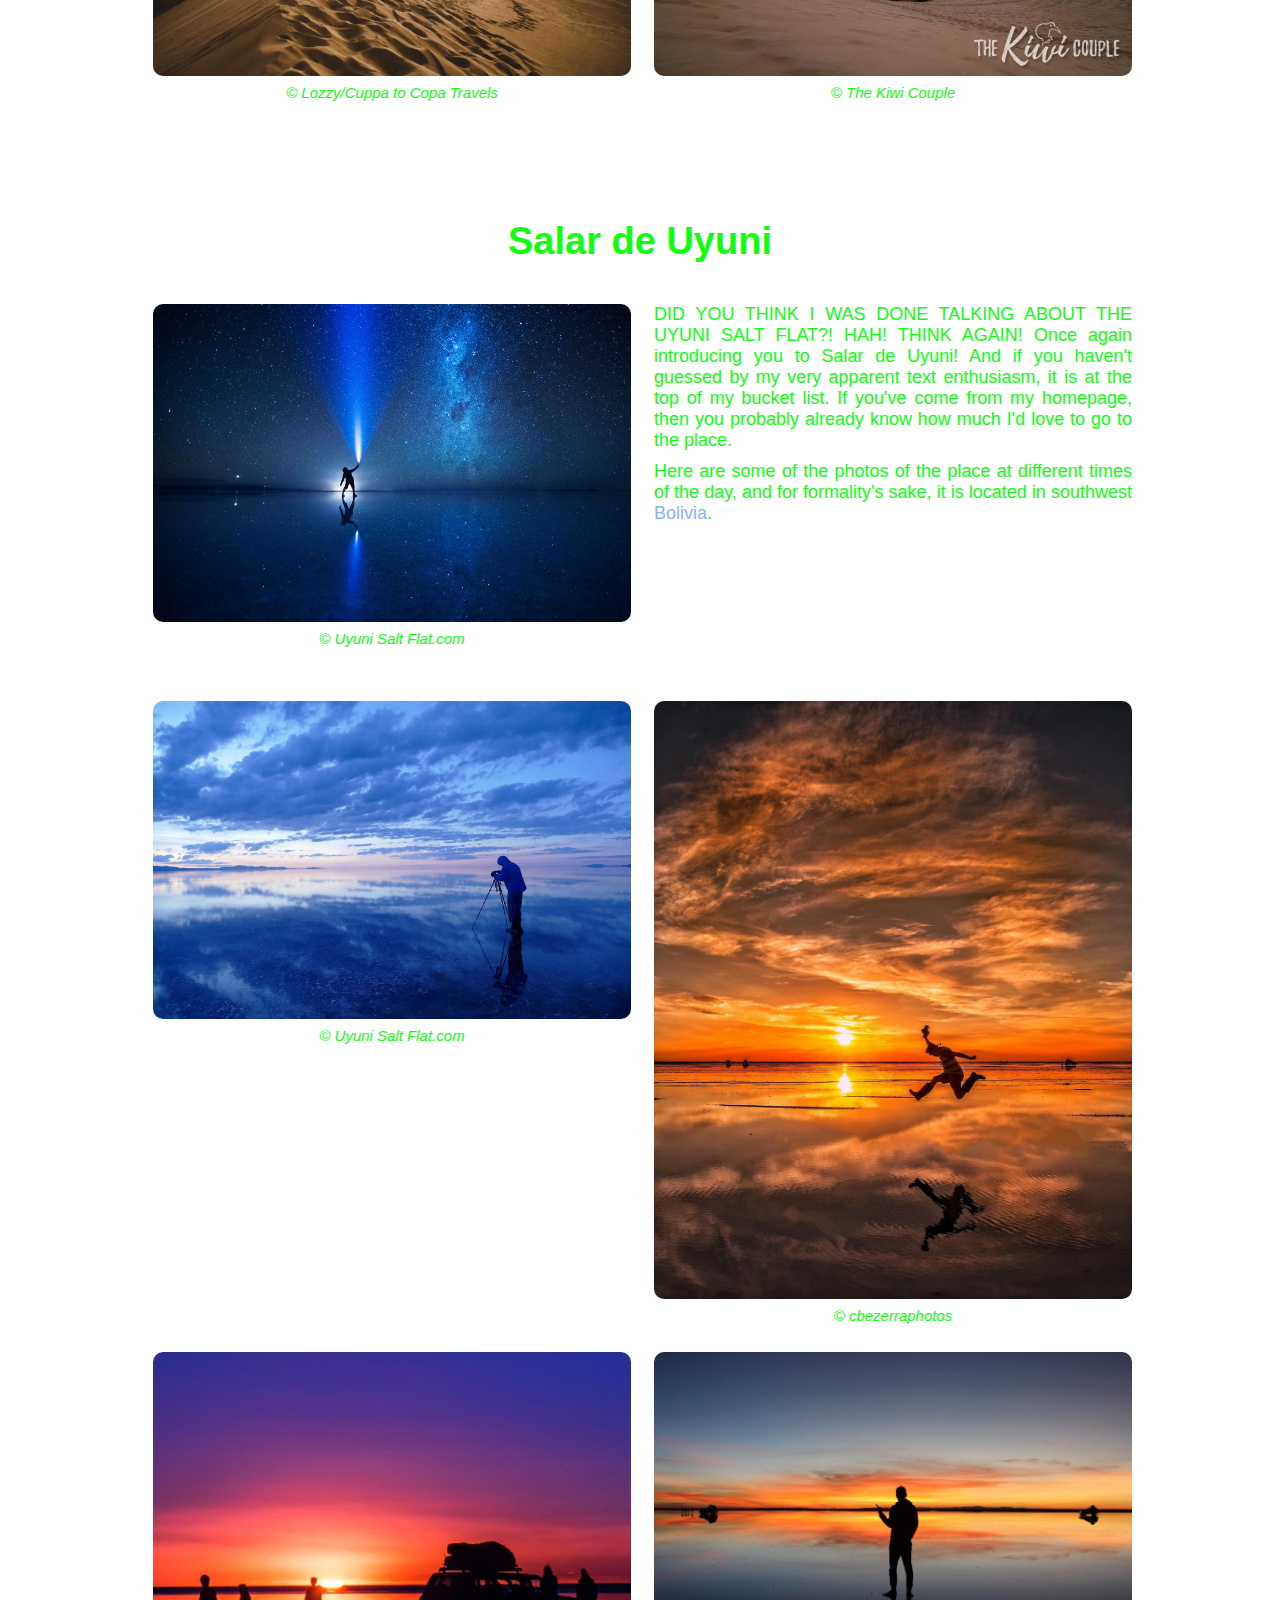
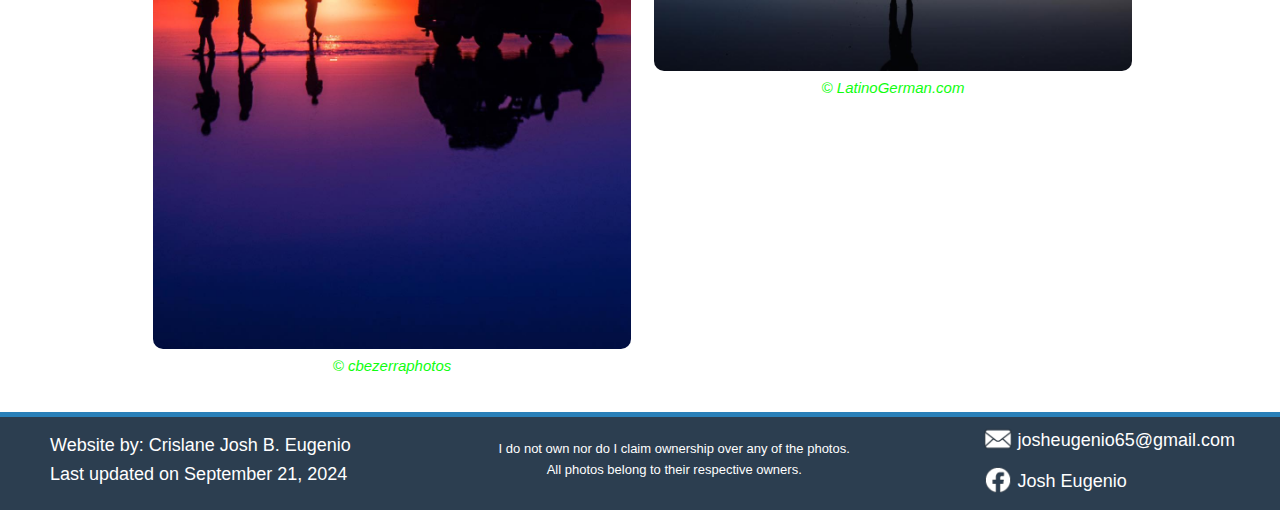
<file: SA.html>
<html>
    <head>
        <meta charset="UTF-8">
        <title>
            Wanderlust Dreams, Journeys Await: The Josh Eugenio Travel Bucketlist
        </title>
        <link rel="icon" type="image/x-icon" href="images/icon.ico">
        <link rel="stylesheet" href="stylesheet.css">
        <script src="dropdown.js" defer></script>
    </head>

    <body id="SA_background">
        <header>
            <nav>
                <div>
                    <img src="images/logo.png" alt="logo"> 
                    <p> Wanderlust Dreams </p>
                </div>
                <ul>
                    <li>
                        <a href="index.html" class="Home_a">
                            Home
                        </a>
                    </li>
                    <li class="dropdown" id="destinations"> Destinations 
                        <ul class="dropdown_content" id="dropdownMenu">
                            <a href="NA.html">
                                <li> North America </li>
                            </a>
                            <a href="SA.html">
                                <li> South America </li>
                            </a>
                            <a href="EU.html">
                                <li> Europe </li>    
                            </a>
                            <a href="AF.html">
                                <li> Africa </li>
                            </a>
                            <a href="AS.html">
                                <li> Asia </li>
                            </a>
                            <a href="OC.html">
                                <li> Oceania </li>
                            </a>
                            <a href="AN.html">
                                <li> Antarctica </li>
                            </a>
                        </ul>
                    </li>
                </ul>
            </nav>
        </header>

        <br> <br>

        <table class="continent_introduction"> 
            <tr>
                <td>
                    <h1 style="font-size: 75px; color: rgb(12, 199, 12);"> 
                        South America 
                    </h1>

                    <p> 
                        I have to admit, unlike North America, I don't know much about South America. From 
                        my impressions of it, though it is certainly an advanced and industrialized place,  
                        it is very much still less industrialized and modernized than its northern counterpart. 
                        Meaning to say, the environment here is more natural and is fresher. That is something I 
                        appreciate. Something I also appreciate are its tourist attractions, so here they are!
                    </p>
                </td>
            </tr>
        </table>

        <br> <br>

        <h1> Perito Moreno Glacier </h1>

        <table class="destinations">
            <tr>
                <td>
                    <img src="images/SA_images/Perito/image1_Black_Tomato.jpg" alt="Perito Moreno Glacier - Black Tomato">
                    <p class="img_credits"> © Black Tomato </p>
                </td>
                <td>
                    <p>
                        If you asked me which I'd prefere of the two: Hot or Cold, I'd say Cold in a 
                        heartbeat. That extends to everything, food, drinks, and of course, the climate. 
                        And this place, well, it looks like it'll be cold so I'm sold.
                    </p> <br>
                    <p>
                        The Perito Moreno Glacier of Los Glaciares National Park, <em>Argentina</em> is 
                        one of the most striking and unique glaciers in the world. It is said to be that, 
                        unlike most glaciers of the world which are retreating, the Perito Moreno Glacier 
                        is still growing. According to various sources online, one of its highlights is 
                        the Ice Lagoon at its terminus where one can see chunks of ice calving off and 
                        crashing into the water.
                    </p> <br>
                    <p>
                        Below are some of the photos you can find online.
                    </p>
                </td>
            </tr>
            <tr>
                <table class="destinations">
                    <tr>
                        <td>
                            <img src="images/SA_images/Perito/image2_Tolkeyen_Patagonia.jpg" alt="Perito Moreno Glacier - Tolkeyen Patagonia">
                            <p class="img_credits"> © Tolkeyen Patagonia </p>
                        </td>
                        <td>
                            <img src="images/SA_images/Perito/image3_Escales_Ponant_Magazine.jpg" alt="Perito Moreno Glacier - Escales Ponant Magazine">
                            <p class="img_credits"> © Escales Ponant Magazine </p>
                        </td>
                    </tr>
                </table>
            </tr>
        </table>

        <br> <br>

        <h1> Laguna de Los Tres and Mount Fitz Roy </h1>

        <table class="destinations">
            <tr>
                <td>
                    <p>
                        Yeah when it comes to me and my Travel Bucketlist, there's really no escaping the 
                        lakes or any bodies of water. This is Laguna de Los Tres as well as the 
                        magnificent Mount Fitz Roy right next to it, located in <em>Pantagonia, 
                        Argentina</em>.
                    </p>
                    <p>
                        Laguna de Los Tres gets its name from the three peaks that surround it: Fitz Roy, 
                        Poincenot, and Saint-Exupéry. It is a beautiful glacial lake found at the base of 
                        Mount Fitz Roy.
                    </p>
                    <p>
                        Mount Fitz Roy, also known as Cerro Fitz Roy, on the other hand, is a 3,405 meter 
                        tall mountain. Named after Robert FitzRoy. The combination of the two natural 
                        wonders make this place a must-visit whenever you're in Argentina. When the 
                        skies are clear and the water is undisturbed, it reflects the adjacent mountain 
                        in all of its glory. Check out some of its photos below!
                    </p>
                </td>
                <td>
                    <img src="images/SA_images/Laguna/image1_GuiMorais66_Tripadvisor.jpg" alt="Laguna de Los Tres - GuiMorais66 Tripadvisor">
                    <p class="img_credits"> © GuiMorais66 - Tripadvisor </p>
                </td>
            </tr>
            <tr>
                <table class="destinations">
                    <tr>
                        <td>
                            <img src="images/SA_images/Laguna/image2_El_Chalten.jpg" alt="Laguna de Los Tres - El Chalten">
                            <p class="img_credits"> © El Chalten </p>
                        </td>
                        <td>
                            <img src="images/SA_images/Laguna/image3_Awe_Around_The_Earth.jpeg" alt="Laguna de Los Tres - Awe Around The Earth">
                            <p class="img_credits"> © Awe Around The Earth </p>
                        </td>
                    </tr>
                </table>
            </tr>
        </table>

        <br> <br>

        <h1> Ruins of Machu Picchu </h1>

        <table class="destinations">
            <tr>
                <td>
                    <img src="images/SA_images/Ruins/image1_Inca_Trail_Machu.jpg" alt="Ruins of Machu Picchu - Inca Trail Machu">
                    <p class="img_credits"> © Inca Trail Machu </p>
                </td>
                <td>
                    <p>
                        A fan of Indiana Jones? Have you always had an interest in ruins exploration or 
                        just archaeology in general? This is the place for you! This is the Ruins of 
                        Machu Picchu, also known as the "Lost City of the Incans", located in the <em>
                        Andres Mountains, Peru</em>. 
                    </p>
                    <p>
                        Some of the most notable ruins in the tourist spot are: the Temple of the Sun, 
                        the Intihuatana Stone, the Temple of the Three Windows, the Main Plaza, and the 
                        Royal Tomb. It really goes to show that even though built way back in the 15th 
                        Century, humanity's ancestors were already so smart and well-versed in the ways 
                        of architecture and had a rich culture, contributing to our history.
                    </p>
                </td>
            </tr>
            <tr>
                <table class="destinations">
                    <tr>
                        <td>
                            <img src="images/SA_images/Ruins/image2_Erika_Skogg_NAT_GEO_Image_Collection.jpeg" alt="Ruins of Machu Picchu - Erika Skogg/NAT GEO Image Collection">
                            <p class="img_credits"> © Erika Skogg/NAT GEO Image Collection </p>
                        </td>
                        <td>
                            <img src="images/SA_images/Ruins/image3_Traveler1116_slash_Getty_Images.jpeg" alt="Ruins of Machu Picchu - Traveler1116/Getty Images">
                            <p class="img_credits"> © Traveler1116/Getty Images </p>
                        </td>
                    </tr>
                    <tr>
                        <td>
                            <img src="images/SA_images/Ruins/image4_Michael_Hanson_comma_Aurora_Photos.jpeg" alt="Ruins of Machu Picchu - Michael Hanson, Aurora Photos">
                            <p class="img_credits"> © Michael Hanson, Aurora Photos </p>
                        </td>
                        <td>
                            <img src="images/SA_images/Ruins/image5_Ethan_Welty_comma_Aurora_Photos.jpeg" alt="Ruins of Machu Picchu - Ethan Welty, Aurora Photos">
                            <p class="img_credits"> © Ethan Welty, Aurora Photos </p>
                        </td>
                    </tr>
                </table>
            </tr>
        </table>

        <br> <br>

        <h1> Huacachina Sand Dunes </h1>

        <table class="destinations">
            <tr>
                <td>
                    <p>
                        I happen to be an avid player of Genshin Impact, and one region that I really 
                        spent a lot of time playing in, completing as many quests as I can and exploring 
                        the locations to a 100%, is the Sumeru region, specifically, the Desert. And 
                        looking at photos of Huacachina, it makes me wonder if the developers used this 
                        place as inspiration.
                    </p>
                    <p>
                        The Huacachina Sand Dunes is located near the southwestern city of <em>Ica, 
                        Peru</em>. While I'm not much of a hot-climate person, this is still a location 
                        I can enjoy. In the town of Huacachina, there is also vegetation and waterbodies 
                        so there is no need to fear it'll be a hot desert where you'll be thirsty all the 
                        time. In here, you can engage in sandboarding, dune buggy rides, and hiking. 
                    </p>
                </td>
                <td>
                    <img src="images/SA_images/Sand/image1_Julien_dash_explorationjunkie.jpeg" alt="Huacachina Sand Dunes - Julien/explorationjunkie">
                    <p class="img_credits"> © Julien/explorationjunkie </p>
                </td>
            </tr>
            <tr>
                <table class="destinations">
                    <tr>
                        <td>
                            <img src="images/SA_images/Sand/image2_Lozzy_dash_Cuppa_to_Copa_Travels.jpeg" alt="Huacachina Sand Dunes - Lozzy/Cuppa to Copa Travels">
                            <p class="img_credits"> © Lozzy/Cuppa to Copa Travels </p>
                        </td>
                        <td>
                            <img src="images/SA_images/Sand/image3_The_Kiwi_Couple.jpeg" alt="Huacachina Sand Dunes - The Kiwi Couple">
                            <p class="img_credits"> © The Kiwi Couple </p>
                        </td>
                    </tr>
                </table>
            </tr>
        </table>

        <br> <br>

        <h1> Salar de Uyuni </h1>

        <table class="destinations">
            <tr>
                <td>
                    <img src="images/SA_images/Salar/image1_Uyuni_Salt_Flat_dot_com.jpg" alt="Salar de Uyuni - Uyuni Salt Flat.com">
                    <p class="img_credits"> © Uyuni Salt Flat.com </p>
                </td>
                <td>
                    <p>
                        DID YOU THINK I WAS DONE TALKING ABOUT THE UYUNI SALT FLAT?! HAH! THINK AGAIN! 
                        Once again introducing you to Salar de Uyuni! And if you haven't guessed by my 
                        very apparent text enthusiasm, it is at the top of my bucket list. If you've come 
                        from my homepage, then you probably already know how much I'd love to go to the 
                        place.
                    </p>
                    <p>
                        Here are some of the photos of the place at different times of the day, and for 
                        formality's sake, it is located in southwest <em>Bolivia</em>.
                    </p>
                </td>
            </tr>
            <tr>
                <table class="destinations">
                    <tr>
                        <td>
                            <img src="images/SA_images/Salar/image2_Uyuni_Salt_Flat_dot_com.jpg" alt="Salar de Uyuni - Uyuni Salt Flat.com">
                            <p class="img_credits"> © Uyuni Salt Flat.com </p>
                        </td>
                        <td>
                            <img src="images/SA_images/Salar/image3_cbezerraphotos.jpg" alt="Salar de Uyuni - cbezerraphotos">
                            <p class="img_credits"> © cbezerraphotos </p>
                        </td>
                    </tr>
                    <tr>
                        <td>
                            <img src="images/SA_images/Salar/image4_cbezerraphotos.jpg" alt="Salar de Uyuni - cbezerraphotos">
                            <p class="img_credits"> © cbezerraphotos </p>
                        </td>
                        <td>
                            <img src="images/SA_images/Salar/image5_LatinoGermain_dot_com.jpg" alt="Salar de Uyuni - LatinoGerman.com">
                            <p class="img_credits"> © LatinoGerman.com </p>
                        </td>
                    </tr>
                </table>
            </tr>
        </table>
        
        <footer>
            <p>
                Website by: Crislane Josh B. Eugenio <br> Last updated on September 21, 2024
            </p>
            <p class="footer_credits"> 
                I do not own nor do I claim ownership over any of the photos. <br> All photos belong to 
                their respective owners.
            </p>
            <ul>
                <li><a href ="mailto:josheugenio65@gmail.com" target="_blank">
                    <img src ="images/email.png" style ="width: 30px;">
                    <p> josheugenio65@gmail.com</p>
                </a></li>
                <li><a href ="https://www.facebook.com/crislanejosh.eugenio" target="_blank">
                    <img src ="images/facebook.png" style ="width: 30px;">
                    <p> Josh Eugenio</p>
                </a></li>
            </ul>
        </footer>
    </body>
</html>
</file>
<file: stylesheet.css>
* {
    margin: 0;
    padding: 0;
    box-sizing: border-box;
}

body {
    font-family: 'Arial', sans-serif;
    color: #333;
    line-height: 1.6;
    margin: 0;
    padding: 0;
}

header {
    background-color: #2c3e50;
    color: white;
    padding: 10px 0;
    border-bottom: 5px solid #2980b9;
}

header nav {
    display: flex;
    justify-content: space-between;
    align-items: center;
    max-width: 1200px;
    margin: 0 auto;
    padding: 0 20px;
}

header nav div {
    display: flex; 
    align-items: center;
}

header nav div img {
    width: 50px;
    margin-right: 22px;
}

header nav div p {
    display: inline-block;
    font-size: 30px;
    font-weight: bold;
    margin-top: 12px;
}

header nav ul {
    list-style: none;
    display: flex;
    margin: 0;
    padding: 0;
}

header nav ul li {
    color: white;
    margin-left: 20px;
    margin-right: 25px;
    font-size: 22px;
    position: relative;
}

header nav ul li .Home_a {
    text-decoration: none;
    color: white;
}

header nav ul li .Home_a:hover {
    color: #678cb1;
}

header nav ul li .dropdown {
    position: relative;
    padding-bottom: 15px;
}

header nav ul .dropdown:hover {
    color: #678cb1;
    cursor: pointer
}

.dropdown_content {
    display: none;
    position: absolute;    
    background-color: #34495e;
    list-style: none;
    padding: 0;
    margin: 0;
    top: 62.5px;
    left: -20px;
    width: 198px;
}

.dropdown_content li {
    padding: 10px;
    margin-left: 0px;
    padding-left: 20px;
    color: white;
    cursor: pointer;
    text-align: left;
    font-size: 18px;
    border-bottom: 1px solid #2c3e50;
    width: 100%;
}

.dropdown_content li:hover {
    background-color: #2980b9;
}

.show {
    display: block;
}

footer {
    background-color: #2c3e50;
    max-height: 98px;
    color: white;
    padding: 10px 0;
    border-top: 5px solid #2980b9;
    margin: auto;
    display: flex;
    align-items: center;
    justify-content: space-between;
    padding-top: 12px;
    padding-left: 50px;
}

.footer_credits {
    text-align: center; 
    font-size: small; 
    padding-left: 60px;
}

footer ul li {
    list-style: none;
    display: flex;
    margin: 0 45px;
}

footer ul li p {
    color: white;
    padding-left: 5px; 
    padding-top: 2.5px;
    float: right;
}

/* Introduction section */
h1 {
    text-align: center;
    margin: 20px 0;
    padding-left: 150px;
    padding-right: 150px;
    font-size: 45px;
    color: #2980b9;
}

table {
    max-width: 1200px;
    margin: 20px auto;
    border-spacing: 3px;
}

td {
    padding: 10px;
    text-align: justify;
}

/* Image styling */
img {
    max-width: 100%;
    height: auto;
    border-radius: 10px;
}
/* Content styling */
p {
    font-size: 18px;
    margin-bottom: 10px;
}

th, h2 {
    font-size: 28px;
    color: #2980b9;
    text-align: center;
}

/* Dream Destinations styling */
table tr td {
    vertical-align: top;
}

iframe {
    border-radius: 10px;
    margin-top: 10px;
}

a {
    text-decoration: none;
    color: #2980b9;
}

a:hover {
    text-decoration: underline;
}

#homepage_background{
    width: 100%;
    height: 100vh;
    background: 
        linear-gradient(to right, rgba(255, 255, 255, 0), rgba(255, 255, 255, 0.65) 10%,rgba(255, 255, 255, 0.65) 90.5%,rgba(255, 255, 255, 0) ),
        url(images/background.jpeg);
    background-size: cover;
    background-position: center;
    background-attachment: fixed;
}

#introduction {
    padding-left: 50px;
    padding-right: 30px;
}

.section_header {
    font-size: 40px;
}

#profile {
    padding-right: 80px;
    margin-right: 20px;
}

#profile img{
    border-radius: 50%;
}

.section_caption {
    padding-left: 100px;
    padding-right: 100px;
    padding-top: 22px;
    text-align: center;
    font-size: 18px;
}

#destination_list {
    padding-left: 50px;
    padding-right: 95px;
}

#salar {
    vertical-align: middle;
    padding-top: 50px;
    padding-left: 50px;
}

.caption_on_right {
    padding-right: 95px;
}

.img_credits {
    font-size: 15px;
    margin-top: 8px;
    text-align: center;
    font-style: italic;
    display: block;
    font-weight: normal;
}

.img_credits a img {
    width: 20px;
}

#aurora {
    padding-left: 50px;
}

#aurora_video {
    padding-left: 0px;
    padding-top: 65px;
    text-align: left;
}

#aurora_credits {
    padding-right: 90px;
}

#castle {
    padding-top: 22px;
    padding-left: 50px;
}

.continents {
    width: 100%; 
    table-layout: auto; 
    margin: 0 auto;
}

.continents td {
    text-align: center;
    vertical-align: top;
    padding: 20px;
}

.continents h3 {
    color: #2980b9;
    font-size: 25px;
    margin-bottom: 10px;
}

.continents img {
    max-width: 100%;
    height: auto;
    object-fit: cover;
    display: block;
    margin: 0 auto;
    transition: all 0.3s ease;
}

#na:hover {
    cursor: pointer;
    content: url(images/North\ America_green.png);  
}

#sa:hover {
    cursor: pointer;
    content: url(images/South\ America_green.png);
}

#eu:hover {
    cursor: pointer;
    content: url(images/Europe_green.png);
}

#af:hover {
    cursor: pointer;
    content: url(images/Africa_green.png);
}

#as:hover {
    cursor: pointer;
    content: url(images/Asia_green.png);
}

#oc:hover {
    cursor: pointer;
    content: url(images/Australia_green.png);
}

#an:hover {
    cursor: pointer;
    content: url(images/Antarctica_green.png);
}

#NA_background {
    width: 100%;
    height: 100vh;
    color: #333333;
    background: 
        linear-gradient(to right, rgba(255, 255, 255, 0), rgba(255, 255, 255, 0.65) 12%,rgba(255, 255, 255, 0.65) 88%,rgba(255, 255, 255, 0) ),
        url(images/NA_images/NA_background_image.jpg);
    background-size: cover;
    background-position: center;
    background-attachment: fixed;
}

#NA_background em {
    color: rgba(4, 76, 201, 0.95);
    font-style: normal;
}

#NA_background table{
    font-weight: 700;
}

#NA_background h1 {
    color:#333333;
    font-size: 38px;
}

.continent_introduction p {
    padding-left: 120px;
    padding-right: 120px;
    padding-top: 20px;
    text-align: center;
    font-size: 19px;
}

.destinations {
    table-layout: fixed;
    padding-left: 100px;
    padding-right: 95px;
}

.destinations tr td {
    width: 50%;
    height: auto;
    padding-bottom: 5px;
}

.destinations tr td img {
    width: 100%;
    height: 100%;
    object-fit: cover;
}

#SA_background {
    width: 100%;
    height: 100vh;
    color: rgb(16, 253, 16);
    background: 
        linear-gradient(to right, rgba(255, 255, 255, 0), rgba(0, 0, 0, 0.584) 12%,rgba(0, 0, 0, 0.584) 88%,rgba(255, 255, 255, 0) ),
        url(images/SA_images/SA_background_image.jpeg);
    background-size: cover;
    background-position: center;
    background-attachment: fixed;
}

#SA_background em {
    color: rgba(129, 171, 255, 0.95);
    font-style: normal;
}

#SA_background h1 {
    color: rgb(16, 253, 16);
    font-size: 38px;
}

#EU_background {
    width: 100%;
    height: 100vh;
    color: aqua;
    background: 
        linear-gradient(to right, rgba(255, 255, 255, 0), rgba(0, 0, 0, 0.584) 12%,rgba(0, 0, 0, 0.584) 88%,rgba(255, 255, 255, 0) ),
        url(images/EU_images/EU_background_image.jpg);
    background-size: cover;
    background-position: center;
    background-attachment: fixed;
}

#Eu_background em {
    color: white;
    font-style: normal;
}

#EU_background h1 {
    color: aqua;
    font-size: 38px;
}

#AF_background {
    width: 100%;
    height: 100vh;
    color: rgb(108, 42, 42);
    background: 
        linear-gradient(to right, rgba(255, 255, 255, 0),  rgba(255, 255, 255, 0.65) 12%,rgba(255, 255, 255, 0.65) 88%,rgba(255, 255, 255, 0) ),
        url(images/AF_images/AF_background_image.jpg);
    background-size: cover;
    background-position: center;
    background-attachment: fixed;
}

#AF_background em {
    color:rgb(107, 147, 42);
    font-style: normal;
}

#AF_background h1 {
    color: rgb(108, 42, 42);
    font-size: 38px;
}

#AS_background {
    width: 100%;
    height: 100vh;
    color: rgb(127, 1, 1);
    background: 
        linear-gradient(to right, rgba(255, 255, 255, 0),  rgba(255, 255, 255, 0.65) 12%,rgba(255, 255, 255, 0.65) 88%,rgba(255, 255, 255, 0) ),
        url(images/AS_images/AS_background_image.jpg);
    background-size: cover;
    background-position: center;
    background-attachment: fixed;
}

#AS_background em {
    color: rgb(255, 0, 0);
    font-style: normal;
}

#AS_background h1 {
    color: rgb(127, 1, 1);
    font-size: 38px;
}

#OC_background {
    width: 100%;
    height: 100vh;
    color: rgb(255, 255, 0);
    background: 
        linear-gradient(to right, rgba(255, 255, 255, 0),  rgba(255, 255, 255, 0.65) 12%,rgba(255, 255, 255, 0.65) 88%,rgba(255, 255, 255, 0) ),
        url(images/OC_images/OC_background_image.jpg);
    background-size: cover;
    background-position: center;
    background-attachment: fixed;
}

#OC_background em {
    color: rgb(50, 88, 200);
    font-style: normal;
}

#OC_background h1 {
    color: rgb(255, 255, 0);
    font-size: 38px;
}

#AN_background {
    width: 100%;
    height: 100vh;
    color: rgb(255, 255, 255);
    background: 
        linear-gradient(to right, rgba(255, 255, 255, 0),  rgba(0, 0, 0, 0.65) 12%,rgba(0, 0, 0, 0.65) 88%,rgba(255, 255, 255, 0) ),
        url(images/AN_images/AN_background_image.jpeg);
    background-size: cover;
    background-position: center;
    background-attachment: fixed;
}

#AN_background em {
    color: deepskyblue;
    font-style: normal;
}

#AN_background h1 {
    color: deepskyblue;
    font-size: 38px;
}

#melting_container {
    text-align: center;
}

#melting_container img {
    max-width: 50%;
}
</file>
